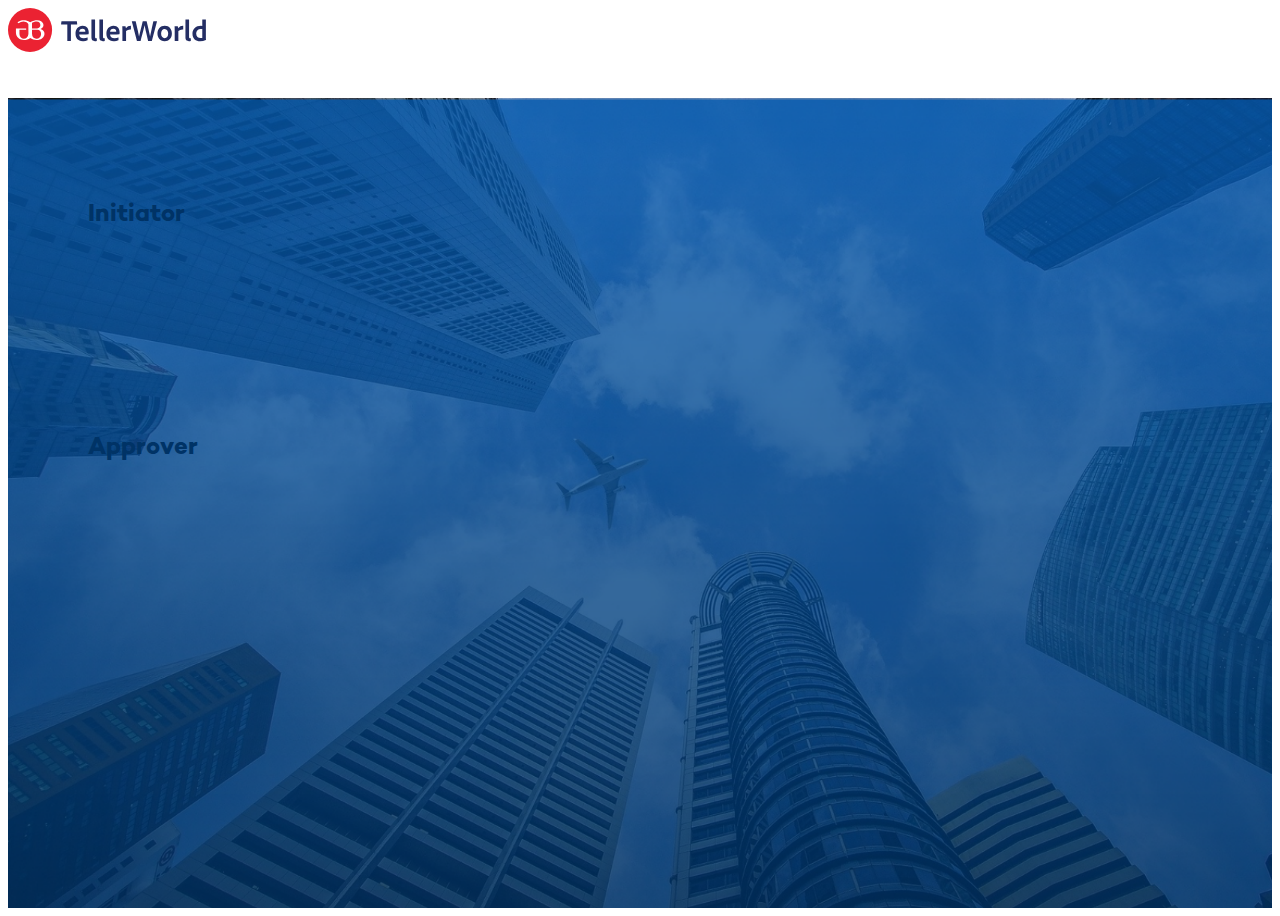
<file: index.html>
<!DOCTYPE html>
<html lang="en">
<head>
    <meta charset="UTF-8">
    <meta http-equiv="X-UA-Compatible" content="IE=edge">
    <meta name="viewport" content="width=device-width, initial-scale=1.0">
    <link rel="stylesheet" href="https://cdn.jsdelivr.net/npm/bootstrap@4.5.3/dist/css/bootstrap.min.css" integrity="sha384-TX8t27EcRE3e/ihU7zmQxVncDAy5uIKz4rEkgIXeMed4M0jlfIDPvg6uqKI2xXr2" crossorigin="anonymous">
    <link rel="stylesheet" href="assets/css/fonts.css" />
    <link rel="stylesheet" href="assets/css/styles.css" />
    <title>Teller World</title>
</head>
<body>
    <div class="container-fluid p-0">
        <header class="p-3">
            <div class="container">
                <img src="assets/img/brand/Logo.svg" class="img-fluid" />
            </div>
        </header>
        <div class="body-wrapper">
            <div class="d-flex justify-content-center flex-wrap h-100 ">
                <div class="p-3 align-self-center">
                    <div class="card text-center user_card">
                        <h2>Initiator</h2>
                    </div>
                </div>
                <div class="p-3 align-self-center">
                    <div class="card text-center user_card">
                        <h2>Approver</h2>
                    </div>
                </div>
            </div>
        </div>
    </div>
</body>
</html>
</file>
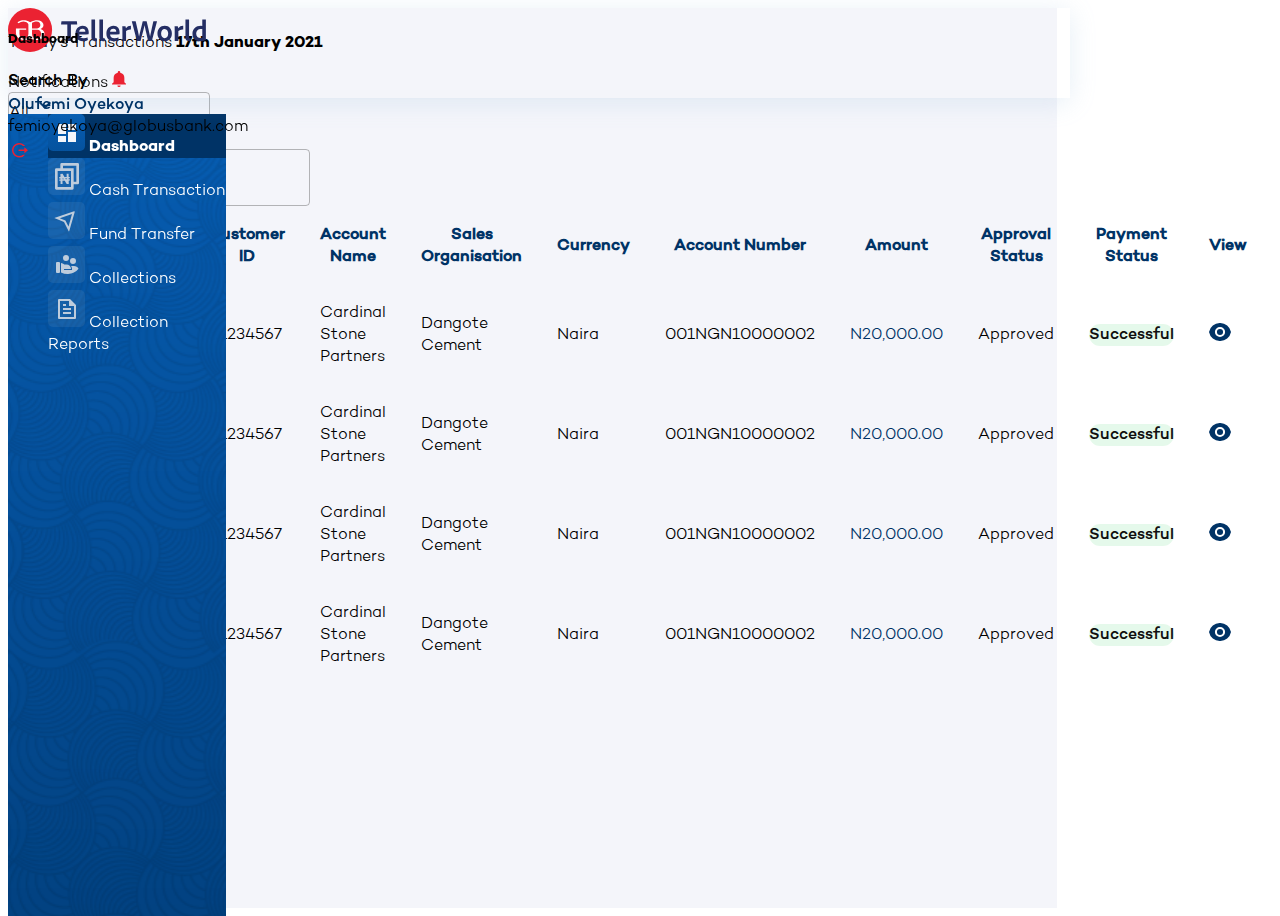
<file: collections-approver.html>
<!DOCTYPE html>
<html lang="en">
<head>
    <meta charset="UTF-8">
    <meta http-equiv="X-UA-Compatible" content="IE=edge">
    <meta name="viewport" content="width=device-width, initial-scale=1.0">
    <link rel="stylesheet" href="https://cdn.jsdelivr.net/npm/bootstrap@4.5.3/dist/css/bootstrap.min.css" integrity="sha384-TX8t27EcRE3e/ihU7zmQxVncDAy5uIKz4rEkgIXeMed4M0jlfIDPvg6uqKI2xXr2" crossorigin="anonymous">
    <link rel="stylesheet" href="assets/css/fonts.css" />
    <link rel="stylesheet" href="assets/css/styles.css" />
    <title>Teller World</title>
</head>
<body>
    <div class="container-fluid p-0">
        <div class="d-flex">
            <div class="" style="width:17%;">
                <div style="position: fixed;width:17%;">
                    <div class="logo p-3" style="height: 10vh;">
                        <img class="img-fluid" src="assets/img/brand/Logo.svg" /> 
                    </div>
                    <div class="list pt-5 sidebar-wrapper">
                        <ul class="sidebar p-0">
                           <li class="p-3 bar-item active">
                               <a href="#" class="d-flex ml-4 ">
                                  <img src="assets/img/icons/home-active.svg" /> 
                                  <span class="align-self-center pl-3">Dashboard</span> 
                                </a> 
                            </li> 
                           <li class="p-3 bar-item">
                              <a href="cash-transaction.html" class="d-flex ml-4">
                                <img src="assets/img/icons/cash-inactive.svg" /> 
                                <span class="align-self-center pl-3">Cash Transaction</span>  
                              </a> 
                            </li> 
                           <li class="p-3 bar-item">
                               <a href="funds-transfer.html" class="d-flex ml-4">
                                    <img src="assets/img/icons/funds-inactive.svg" /> 
                                    <span class="align-self-center pl-3">Fund Transfer</span>
                                </a> 
                            </li> 
                           <li class="p-3 bar-item">
                               <a href="collections.html" class="d-flex ml-4 ">
                                    <img src="assets/img/icons/collection-inactive.svg" /> 
                                    <span class="align-self-center pl-3">Collections</span>
                               </a> 
                            </li> 
                           <li class="p-3 bar-item"> 
                              <a href="collection-report.html" class="d-flex ml-4">
                                 <img src="assets/img/icons/report-inactive.svg" /> 
                                 <span class="align-self-center pl-3">Collection Reports</span> 
                              </a> 
                            </li> 
                        </ul>
                    </div>
                </div>                
            </div>
            <div class="p-0" style="width:83%;">
                <nav class="p-3 pl-4 bg-white user-panel">
                    <div class="d-flex justify-content-between">
                        <div class="pt-4">
                            <h5>Dashboard</h5>
                        </div>
                        <div class="d-flex">
                            <div class="p-3">Notifications
                                <img src="assets/img/icons/Notification icon.svg">
                            </div>
                            <div class="d-flex">
                                <div class="">
                                    <div class="text-right">
                                        <span class="text-def text-link">
                                            Olufemi Oyekoya
                                        </span> 
                                    </div>
                                    <div>femioyekoya@globusbank.com</div>
                                </div>
                                <img alt="logout" src="assets/img/icons/Logout Icon.svg"> 
                            </div>
                        </div>
                    </div>  
                </nav>
                <div class="container-fluid pt-4 body-wrap">
                    <div class="mt-5 p-5" style="padding-top: 0.5rem !important;">
                        <div class="row pt-3">                              
                            <div class="col-md-12 mt-5 p-0">
                                <p>Today’s Transactions <strong>17th January 2021</strong> </p>
                                <div class="card pt-4">
                                    <div class="d-flex justify-content-between pr-3 pl-3 pb-3">                                            
                                        <div class="d-flex flex-column p-3">
                                            <label>Search By</label>        
                                            <div class="d-flex">                                     
                                                <div class="d-flex p-2 mr-3 form-border justify-content-between" style="width:200px;">                                                               
                                                    <span class="pl-3">All</span>
                                                    <img src="assets/img/icons/arrow-down.svg"/>
                                                </div> 
                                                <div class="d-flex p-2 mr-3 form-border" style="width:300px;">
                                                    <img src="assets/img/icons/search-ico.svg" class="pr-2"/>
                                                    <input type="text" class="cust-field" placeholder="Search for transactions">
                                                </div>
                                            </div>                                       
                                        </div>      
                                    </div>
                                    <div class="table-responsive">
                                        <table class="table">
                                            <thead class="thead-light">
                                            <tr>
                                                <th scope="col">S/N</th>
                                                <th scope="col">Trans Type</th>
                                                <th scope="col">Customer ID</th>
                                                <th scope="col">Account Name</th>
                                                <th scope="col">Sales Organisation</th>
                                                <th scope="col">Currency</th>
                                                <th scope="col">Account Number</th>
                                                <th scope="col">Amount</th>
                                                <th scope="col">Approval Status</th>
                                                <th scope="col">Payment Status</th>
                                                <th scope="col">View</th>
                                            </tr>
                                            </thead>
                                            <tbody>
                                            <tr>
                                                <td scope="row">1</td>
                                                <td>Dangote</td>
                                                <td>01234567</td>
                                                <td>Cardinal Stone Partners</td>
                                                <td>Dangote Cement</td>
                                                <td>Naira</td>
                                                <td>001NGN10000002</td>
                                                <td class="text-def">N20,000.00</td>
                                                <td><span class="text-success">Approved</span></td>
                                                <td><a class="btn suc-pill" href="#">Successful</a></td>  
                                                <td><img src="assets/img/icons/eye.svg" /> </td>                                                          
                                            </tr>
                                            <tr>
                                                <td scope="row">1</td>
                                                <td>Dangote</td>
                                                <td>01234567</td>
                                                <td>Cardinal Stone Partners</td>
                                                <td>Dangote Cement</td>
                                                <td>Naira</td>
                                                <td>001NGN10000002</td>
                                                <td class="text-def">N20,000.00</td>
                                                <td><span class="text-success">Approved</span></td>
                                                <td><a class="btn suc-pill" href="#">Successful</a></td>  
                                                <td><img src="assets/img/icons/eye.svg" /> </td>                                                          
                                            </tr>
                                            <tr>
                                                <td scope="row">1</td>
                                                <td>Dangote</td>
                                                <td>01234567</td>
                                                <td>Cardinal Stone Partners</td>
                                                <td>Dangote Cement</td>
                                                <td>Naira</td>
                                                <td>001NGN10000002</td>
                                                <td class="text-def">N20,000.00</td>
                                                <td><span class="text-success">Approved</span></td>
                                                <td><a class="btn suc-pill" href="#">Successful</a></td>  
                                                <td><img src="assets/img/icons/eye.svg" /> </td>                                                          
                                            </tr>
                                            <tr>
                                                <td scope="row">1</td>
                                                <td>Dangote</td>
                                                <td>01234567</td>
                                                <td>Cardinal Stone Partners</td>
                                                <td>Dangote Cement</td>
                                                <td>Naira</td>
                                                <td>001NGN10000002</td>
                                                <td class="text-def">N20,000.00</td>
                                                <td><span class="text-success">Approved</span></td>
                                                <td><a class="btn suc-pill" href="#">Successful</a></td>  
                                                <td><img src="assets/img/icons/eye.svg" /> </td>                                                          
                                            </tr>
                                            </tbody>
                                        </table>
                                    </div>
                                </div>
                                <div class="d-flex justify-content-between p-4">
                                    <div>
                                        <p>Showing 1-7 of 50</p>
                                    </div>
                                    <div>
                                        <nav >
                                            <ul class="pagin d-flex justify-content-between">
                                                <li>
                                                    <a> <img src="assets/img/icons/prev.svg" /> </a>
                                                </li>
                                                <li>
                                                    <a class="p-2">1</a>
                                                </li>
                                                <li>
                                                    <a class="p-2 text-muted">2</a>
                                                </li>
                                                <li>
                                                    <a class="p-2 text-muted">3</a>
                                                </li>
                                                <li>
                                                    <a class="p-2 text-muted">4</a>
                                                </li>
                                                <li>
                                                    <a> <img src="assets/img/icons/next.svg" /> </a>
                                                </li> 
                                            </ul>                                    
                                        </nav>  
                                    </div>
                                 </div>                                            
                            </div>
                        </div>
                    </div>
                  </div>
                
            </div>
        </div>
    </div>

    <script src="https://code.jquery.com/jquery-3.5.1.slim.min.js" integrity="sha384-DfXdz2htPH0lsSSs5nCTpuj/zy4C+OGpamoFVy38MVBnE+IbbVYUew+OrCXaRkfj" crossorigin="anonymous"></script>
    <script src="https://cdn.jsdelivr.net/npm/bootstrap@4.5.3/dist/js/bootstrap.bundle.min.js" integrity="sha384-ho+j7jyWK8fNQe+A12Hb8AhRq26LrZ/JpcUGGOn+Y7RsweNrtN/tE3MoK7ZeZDyx" crossorigin="anonymous"></script>
</body>
</html>
</file>
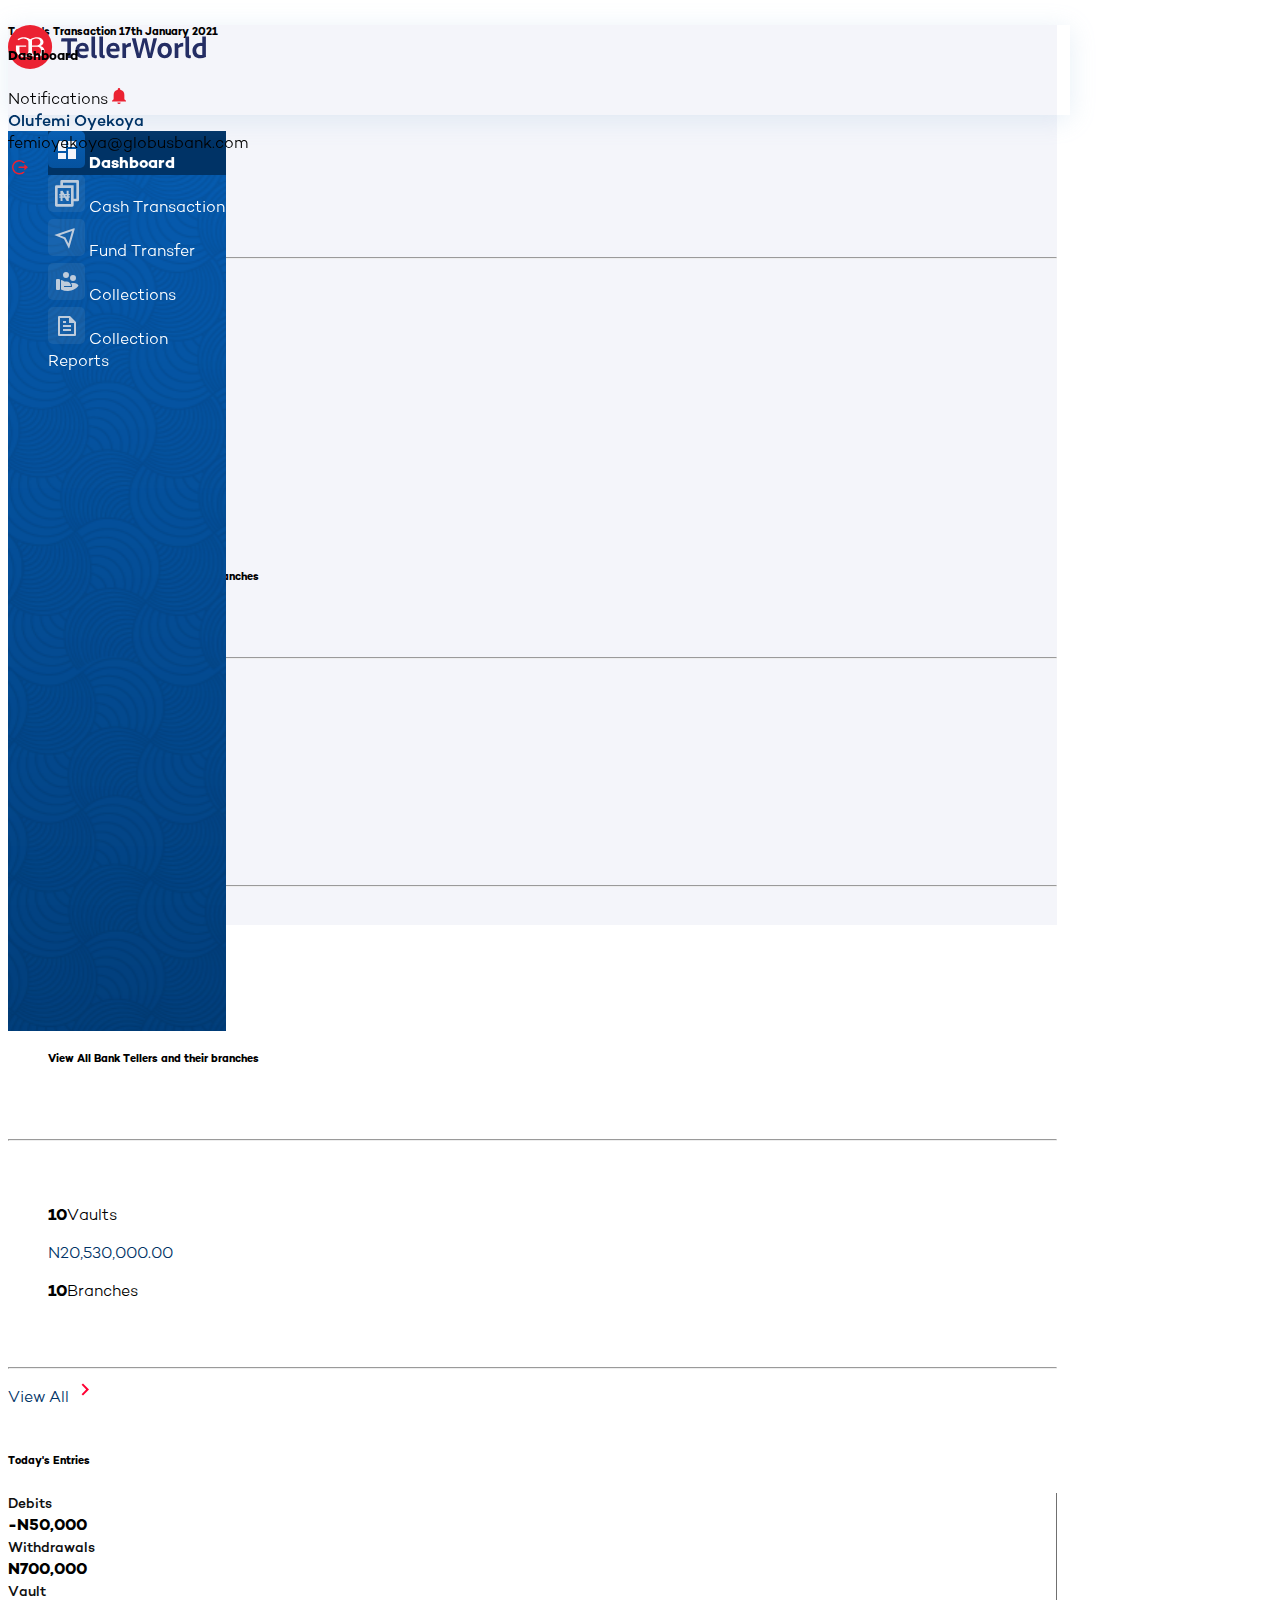
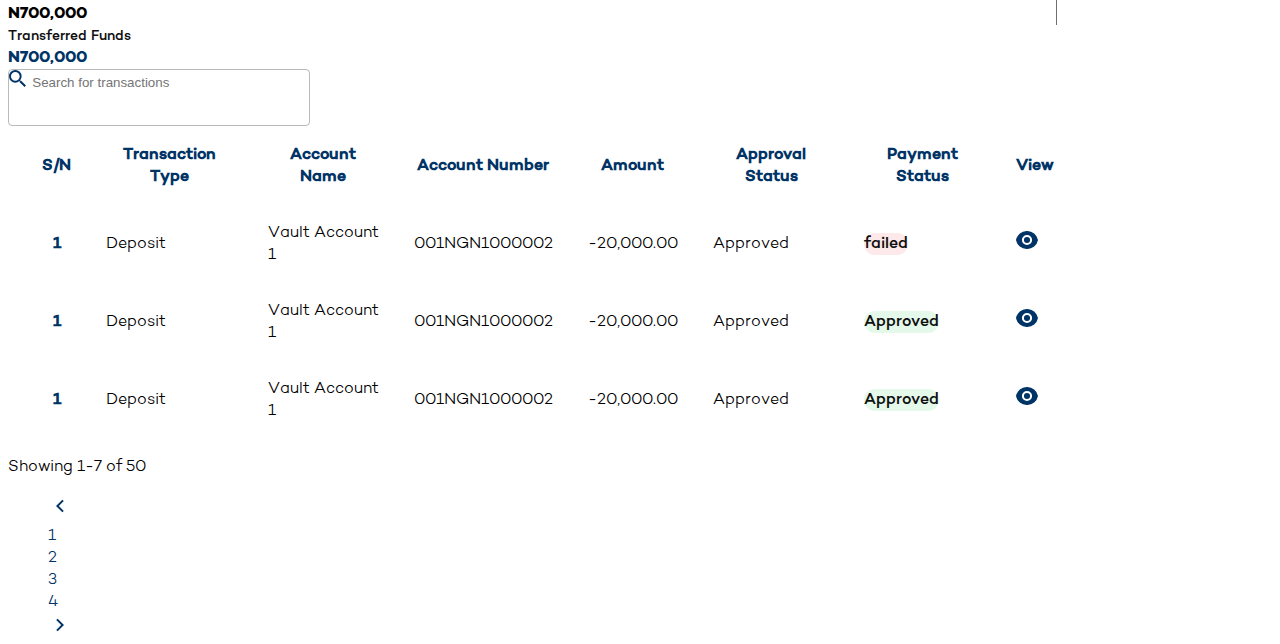
<file: dashboard-approver.html>
<!DOCTYPE html>
<html lang="en">
<head>
    <meta charset="UTF-8">
    <meta http-equiv="X-UA-Compatible" content="IE=edge">
    <meta name="viewport" content="width=device-width, initial-scale=1.0">
    <link rel="stylesheet" href="https://cdn.jsdelivr.net/npm/bootstrap@4.5.3/dist/css/bootstrap.min.css" integrity="sha384-TX8t27EcRE3e/ihU7zmQxVncDAy5uIKz4rEkgIXeMed4M0jlfIDPvg6uqKI2xXr2" crossorigin="anonymous">
    <link rel="stylesheet" href="assets/css/fonts.css" />
    <link rel="stylesheet" href="assets/css/styles.css" />
    <title>Teller World</title>
</head>
<body>
    <div class="container-fluid p-0">
        <div class="d-flex">
            <div class="" style="width:17%;">
                <div style="position: fixed;width:17%;">
                    <div class="logo p-3" style="height: 10vh;">
                        <img class="img-fluid" src="assets/img/brand/Logo.svg" /> 
                    </div>
                    <div class="list pt-5 sidebar-wrapper">
                        <ul class="sidebar p-0">
                           <li class="p-3 bar-item active">
                               <a href="#" class="d-flex ml-4 ">
                                  <img src="assets/img/icons/home-active.svg" /> 
                                  <span class="align-self-center pl-3">Dashboard</span> 
                                </a> 
                            </li> 
                           <li class="p-3 bar-item">
                              <a href="cash-transaction.html" class="d-flex ml-4">
                                <img src="assets/img/icons/cash-inactive.svg" /> 
                                <span class="align-self-center pl-3">Cash Transaction</span>  
                              </a> 
                            </li> 
                           <li class="p-3 bar-item">
                               <a href="funds-transfer.html" class="d-flex ml-4">
                                    <img src="assets/img/icons/funds-inactive.svg" /> 
                                    <span class="align-self-center pl-3">Fund Transfer</span>
                                </a> 
                            </li> 
                           <li class="p-3 bar-item">
                               <a href="collections.html" class="d-flex ml-4 ">
                                    <img src="assets/img/icons/collection-inactive.svg" /> 
                                    <span class="align-self-center pl-3">Collections</span>
                               </a> 
                            </li> 
                           <li class="p-3 bar-item"> 
                              <a href="collection-report.html" class="d-flex ml-4">
                                 <img src="assets/img/icons/report-inactive.svg" /> 
                                 <span class="align-self-center pl-3">Collection Reports</span> 
                              </a> 
                            </li> 
                        </ul>
                    </div>
                </div>                
            </div>
            <div class="p-0" style="width:83%;">
                <nav class="p-3 pl-4 bg-white user-panel">
                    <div class="d-flex justify-content-between">
                        <div class="pt-4">
                            <h5>Dashboard</h5>
                        </div>
                        <div class="d-flex">
                            <div class="p-3">Notifications
                                <img src="assets/img/icons/Notification icon.svg">
                            </div>
                            <div class="d-flex">
                                <div class="">
                                    <div class="text-right">
                                        <span class="text-def text-link">
                                            Olufemi Oyekoya
                                        </span> 
                                    </div>
                                    <div>femioyekoya@globusbank.com</div>
                                </div>
                                <img alt="logout" src="assets/img/icons/Logout Icon.svg"> 
                            </div>
                        </div>
                    </div>  
                </nav>
                <div class="container-fluid pt-4 body-wrap">
                    <div class="mt-5 p-5">
                        <h6>Today's Transaction 17th January 2021</h6>
                        <div class="row pt-3">                         
                            <div class="col-md-4 mb-3 p-3">
                                <div class="card">
                                    <div class="p-6 pb-3">
                                        <h6 class="text-muted">Welcome Back</h6>
                                        <h5 class="text-def">Ayodeji Oyekoya</h5>
                                    </div>                                    
                                    <hr>
                                    <div class="p-6 pb-3 pt-3">
                                        <div class="pb-3">
                                            <img src="assets/img/icons/Naira.svg" width="22px"/>
                                            <span class="text-bold text-danger">0.00</span>
                                        </div>
                                        <div class="pb-3">
                                            <img src="assets/img/icons/Dollars.svg" width="22px"/>
                                            <span class="text-bold">0.00</span>
                                        </div>
                                        <div class="pb-3">
                                            <img src="assets/img/icons/Pounds.svg" width="22px"/>
                                            <span class="text-bold">0.00</span>
                                        </div>
                                        <div class="">
                                            <img src="assets/img/icons/euros.svg" width="22px"/>
                                            <span class="text-bold">0.00</span>
                                        </div>
                                    </div>
                                </div>
                            </div>
                            <div class="col-md-4 mb-3 p-3">
                                <div class="card">
                                    <div class="p-6 pb-3">
                                        <h5 class="text-def">Tellers</h5>
                                        <h6 class="text-muted">View All Bank Tellers and their branches</h6>
                                    </div>                                    
                                    <hr>
                                    <div class="p-6 pb-2 pt-3">
                                        <div class="d-flex justify-content-between">
                                            <div>
                                              <p><strong>500</strong>Tellers</p>  
                                            </div>
                                            <div>
                                                <p class="text-def">N20,530,000.00</p>
                                            </div>
                                        </div>
                                        <div>
                                           <p><strong>10</strong>Branches</p>
                                        </div>
                                    </div>
                                    <hr />
                                    <div class="text-center p-7">
                                        <a class="" href="#">
                                            View All
                                            <img src="assets/img/icons/arrow-right.svg" />
                                        </a>
                                    </div>
                                </div>
                            </div>
                            <div class="col-md-4 mb-3 p-3">
                                <div class="card">
                                    <div class="p-6 pb-3">
                                        <h5 class="text-def">Vaults</h5>
                                        <h6 class="text-muted">View All Bank Tellers and their branches</h6>
                                    </div>                                    
                                    <hr>
                                    <div class="p-6 pb-2 pt-3">
                                        <div class="d-flex justify-content-between">
                                            <div>
                                              <p><strong>10</strong>Vaults</p>  
                                            </div>
                                            <div>
                                                <p class="text-def">N20,530,000.00</p>
                                            </div>
                                        </div>
                                        <div>
                                           <p><strong>10</strong>Branches</p>
                                        </div>
                                    </div>
                                    <hr />
                                    <div class="text-center p-7">
                                        <a class="" href="#">
                                            View All
                                            <img src="assets/img/icons/arrow-right.svg" />
                                        </a>
                                    </div>
                                </div>
                            </div>
                            
                            <div class="col-md-12 mt-5">
                                <h6>Today's Entries</h6>
                                <div class="card pt-4">
                                    <div class="d-flex justify-content-between p-4">
                                        <div class="d-flex ">
                                            <div class="p-2 pr-4 pl-4 bd-rt">
                                                <span class="card_sub">Debits</span><br />
                                                <strong class="text-danger">-N50,000</strong>
                                            </div>
                                            <div class="p-2 pr-4 pl-4 bd-rt">
                                                <span class="card_sub">Withdrawals</span><br />
                                                <strong class="text-success">N700,000</strong>
                                            </div>
                                            <div class="p-2 pl-4 pr-4 bd-rt">
                                                <span class="card_sub">Vault</span> <br />
                                                <strong class="text-muted">N700,000</strong>
                                            </div>
                                            <div class="p-2 pl-4">
                                                <span class="card_sub">Transferred Funds</span><br />
                                                <strong class="text-def">N700,000</strong>
                                            </div>
                                        </div>
                                        <div class="p-2">
                                            <div class="d-flex p-2 mr-3 form-border" style="width:300px;">
                                                <img src="assets/img/icons/search-ico.svg" class="pr-2"/>
                                                <input type="text" class="cust-field" placeholder="Search for transactions">
                                            </div>
                                        </div>
                                    </div>
                                    <div class="table-responsive">
                                        <table class="table">
                                            <thead class="thead-light">
                                              <tr>
                                                <th scope="col">S/N</th>
                                                <th scope="col">Transaction Type</th>
                                                <th scope="col">Account Name</th>
                                                <th scope="col">Account Number</th>
                                                <th scope="col">Amount</th>
                                                <th scope="col">Approval Status</th>
                                                <th scope="col">Payment Status</th>
                                                <th scope="col">View</th>
                                              </tr>
                                            </thead>
                                            <tbody>
                                              <tr>
                                                <th scope="row">1</th>
                                                <td>Deposit</td>
                                                <td>Vault Account 1</td>
                                                <td>001NGN1000002</td>
                                                <td><span class="text-danger">-20,000.00</span></td>
                                                <td><span class="text-danger">Approved</span></td>
                                                <td><a class="btn failed-pill" href="#">failed</a></td>
                                                <td><img src="assets/img/icons/eye.svg" alt="eye"/></td>
                                              </tr>
                                              <tr>
                                                <th scope="row">1</th>
                                                <td>Deposit</td>
                                                <td>Vault Account 1</td>
                                                <td>001NGN1000002</td>
                                                <td><span class="text-success">-20,000.00</span></td>
                                                <td><span class="text-success">Approved</span></td>
                                                <td><a class="btn suc-pill" href="#">Approved</a></td>
                                                <td><img src="assets/img/icons/eye.svg" alt="eye"/></td>
                                              </tr>
                                              <tr>
                                                <th scope="row">1</th>
                                                <td>Deposit</td>
                                                <td>Vault Account 1</td>
                                                <td>001NGN1000002</td>
                                                <td><span class="text-primary">-20,000.00</span></td>
                                                <td><span class="text-success">Approved</span></td>
                                                <td><a class="btn suc-pill" href="#">Approved</a></td>
                                                <td><img src="assets/img/icons/eye.svg" alt="eye"/></td>
                                              </tr>
                                            </tbody>
                                          </table>
                                    </div>
                                </div> 
                                  
                            </div>
                        </div>
                         <div class="d-flex justify-content-between p-4">
                            <div>
                                <p>Showing 1-7 of 50</p>
                            </div>
                            <div>
                                <nav >
                                    <ul class="pagin d-flex justify-content-between">
                                        <li>
                                            <a> <img src="assets/img/icons/prev.svg" /> </a>
                                        </li>
                                        <li>
                                            <a class="p-2">1</a>
                                        </li>
                                        <li>
                                            <a class="p-2 text-muted">2</a>
                                        </li>
                                        <li>
                                            <a class="p-2 text-muted">3</a>
                                        </li>
                                        <li>
                                            <a class="p-2 text-muted">4</a>
                                        </li>
                                        <li>
                                            <a> <img src="assets/img/icons/next.svg" /> </a>
                                        </li> 
                                    </ul>                                    
                                </nav>  
                            </div>
                         </div>
                    </div>
                  </div>
                
            </div>
        </div>
    </div>

    <script src="https://code.jquery.com/jquery-3.5.1.slim.min.js" integrity="sha384-DfXdz2htPH0lsSSs5nCTpuj/zy4C+OGpamoFVy38MVBnE+IbbVYUew+OrCXaRkfj" crossorigin="anonymous"></script>
    <script src="https://cdn.jsdelivr.net/npm/bootstrap@4.5.3/dist/js/bootstrap.bundle.min.js" integrity="sha384-ho+j7jyWK8fNQe+A12Hb8AhRq26LrZ/JpcUGGOn+Y7RsweNrtN/tE3MoK7ZeZDyx" crossorigin="anonymous"></script>
</body>
</html>
</file>
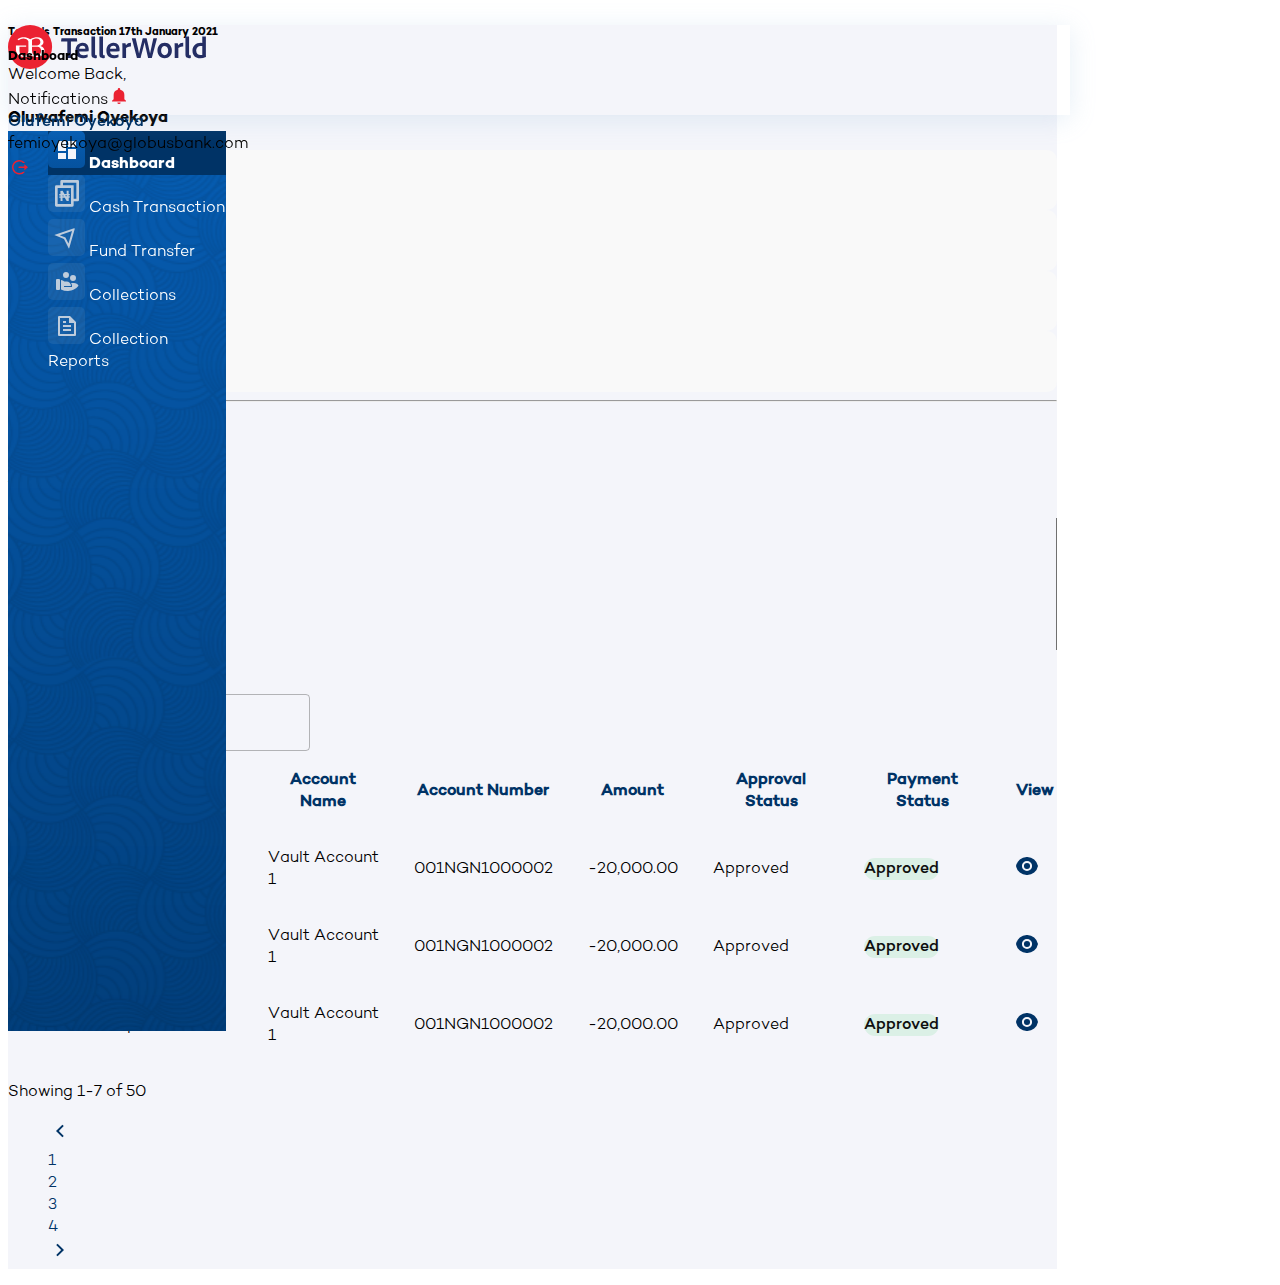
<file: dashboard.html>
<!DOCTYPE html>
<html lang="en">
<head>
    <meta charset="UTF-8">
    <meta http-equiv="X-UA-Compatible" content="IE=edge">
    <meta name="viewport" content="width=device-width, initial-scale=1.0">
    <link rel="stylesheet" href="https://cdn.jsdelivr.net/npm/bootstrap@4.5.3/dist/css/bootstrap.min.css" integrity="sha384-TX8t27EcRE3e/ihU7zmQxVncDAy5uIKz4rEkgIXeMed4M0jlfIDPvg6uqKI2xXr2" crossorigin="anonymous">
    <link rel="stylesheet" href="assets/css/fonts.css" />
    <link rel="stylesheet" href="assets/css/styles.css" />
    <title>Teller World</title>
</head>
<body>
    <div class="container-fluid p-0">
        <div class="d-flex">
            <div class="" style="width:17%;">
                <div style="position: fixed;width:17%;">
                    <div class="logo p-3" style="height: 10vh;">
                        <img class="img-fluid" src="assets/img/brand/Logo.svg" /> 
                    </div>
                    <div class="list pt-5 sidebar-wrapper">
                        <ul class="sidebar p-0">
                           <li class="p-3 bar-item active">
                               <a href="#" class="d-flex ml-4 ">
                                  <img src="assets/img/icons/home-active.svg" /> 
                                  <span class="align-self-center pl-3">Dashboard</span> 
                                </a> 
                            </li> 
                           <li class="p-3 bar-item">
                              <a href="cash-transaction.html" class="d-flex ml-4">
                                <img src="assets/img/icons/cash-inactive.svg" /> 
                                <span class="align-self-center pl-3">Cash Transaction</span>  
                              </a> 
                            </li> 
                           <li class="p-3 bar-item">
                               <a href="funds-transfer.html" class="d-flex ml-4">
                                    <img src="assets/img/icons/funds-inactive.svg" /> 
                                    <span class="align-self-center pl-3">Fund Transfer</span>
                                </a> 
                            </li> 
                           <li class="p-3 bar-item">
                               <a href="collections.html" class="d-flex ml-4 ">
                                    <img src="assets/img/icons/collection-inactive.svg" /> 
                                    <span class="align-self-center pl-3">Collections</span>
                               </a> 
                            </li> 
                           <li class="p-3 bar-item"> 
                              <a href="collection-report.html" class="d-flex ml-4">
                                 <img src="assets/img/icons/report-inactive.svg" /> 
                                 <span class="align-self-center pl-3">Collection Reports</span> 
                              </a> 
                            </li> 
                        </ul>
                    </div>
                </div>                
            </div>
            <div class="p-0" style="width:83%;">
                <nav class="p-3 pl-4 bg-white" style="position:fixed; width:83%; box-shadow: 0px 4px 25px #82ADD833; height: 10vh;">
                    <div class="d-flex justify-content-between">
                        <div class="pt-4">
                            <h5>Dashboard</h5>
                        </div>
                        <div class="d-flex">
                            <div class="p-3">Notifications
                                <img src="assets/img/icons/Notification icon.svg">
                            </div>
                            <div class="d-flex">
                                <div class="">
                                    <div class="text-right">
                                        <span class="text-def text-link">
                                            Olufemi Oyekoya
                                        </span> 
                                    </div>
                                    <div>femioyekoya@globusbank.com</div>
                                </div>
                                <img alt="logout" src="assets/img/icons/Logout Icon.svg"> 
                            </div>
                        </div>
                    </div>  
                </nav>
                <div class="container-fluid pt-4" style="background-color: #F4F5FA;">
                    <div class="mt-5 p-5">
                        <div class="row pt-3">
                            <h6>Today's Transaction 17th January 2021</h6>
                            <div class="col-md-12 p-0 pt-3">
                                <div class="card pt-4 pb-4">
                                    <div class="d-flex justify-content-around flex-wrap">
                                        <div class="p-2">
                                            <span class="text-muted">Welcome Back,</span>
                                            <h4>Oluwafemi Oyekoya</h4>
                                        </div>
                                        <div class="d-flex p-3 money-card">
                                            <img src="assets/img/icons/Naira.svg" />
                                            &nbsp;
                                            <span class="align-self-center debt">-81,0000.00</span>
                                        </div>
                                        <div class="d-flex p-3 money-card">
                                            <img src="assets/img/icons/Dollars.svg" />
                                            &nbsp;
                                            <span class="align-self-center">0.00</span>
                                        </div>
                                        <div class="d-flex p-3 money-card">
                                            <img src="assets/img/icons/Pounds.svg" />
                                            &nbsp;
                                            <span class="align-self-center">0.00</span>
                                        </div>
                                        <div class="d-flex p-3 money-card">
                                            <img src="assets/img/icons/euros.svg" />
                                            &nbsp;
                                            <span class="align-self-center">0.00</span>
                                        </div>
                                    </div>  
                                    <hr />  
                                    <div class="d-flex pl-5">
                                        <div class="p-2">
                                            <a class="btn pills">Cash Transfer</a> 
                                        </div>
                                        <div class="p-2">
                                           <a class="btn pills"> Fund Transfer</a>
                                        </div>
                                    </div> 
                                </div>
                            </div>
                            
                            <div class="col-md-12 mt-5">
                                <h6>Your Entries For The Day</h6>
                                <div class="card pt-4">
                                    <div class="d-flex justify-content-between p-4">
                                        <div class="d-flex ">
                                            <div class="p-2 pr-4 pl-4 bd-rt">
                                                <span class="card_sub">Debits</span><br />
                                                <strong class="text-danger">-N50,000</strong>
                                            </div>
                                            <div class="p-2 pr-4 pl-4 bd-rt">
                                                <span class="card_sub">Withdrawals</span><br />
                                                <strong class="text-success">N700,000</strong>
                                            </div>
                                            <div class="p-2 pl-4 pr-4 bd-rt">
                                                <span class="card_sub">Vault</span> <br />
                                                <strong class="text-muted">N700,000</strong>
                                            </div>
                                            <div class="p-2 pl-4">
                                                <span class="card_sub">Transferred Funds</span><br />
                                                <strong class="text-def">N700,000</strong>
                                            </div>
                                        </div>
                                        <div class="p-2">
                                            <div class="d-flex p-2 mr-3 form-border" style="width:300px;">
                                                <img src="assets/img/icons/search-ico.svg" class="pr-2"/>
                                                <input type="text" class="cust-field" placeholder="Search for transactions">
                                            </div>
                                        </div>
                                    </div>
                                    <div class="table-responsive">
                                        <table class="table">
                                            <thead class="thead-light">
                                              <tr>
                                                <th scope="col">S/N</th>
                                                <th scope="col">Transaction Type</th>
                                                <th scope="col">Account Name</th>
                                                <th scope="col">Account Number</th>
                                                <th scope="col">Amount</th>
                                                <th scope="col">Approval Status</th>
                                                <th scope="col">Payment Status</th>
                                                <th scope="col">View</th>
                                              </tr>
                                            </thead>
                                            <tbody>
                                              <tr>
                                                <th scope="row">1</th>
                                                <td>Deposit</td>
                                                <td>Vault Account 1</td>
                                                <td>001NGN1000002</td>
                                                <td><span>-20,000.00</span></td>
                                                <td><span class="text-success">Approved</span></td>
                                                <td><a class="btn suc-pill" href="#">Approved</a></td>
                                                <td><img src="assets/img/icons/eye.svg" alt="eye"/></td>
                                              </tr>
                                              <tr>
                                                <th scope="row">1</th>
                                                <td>Deposit</td>
                                                <td>Vault Account 1</td>
                                                <td>001NGN1000002</td>
                                                <td><span>-20,000.00</span></td>
                                                <td><span class="text-success">Approved</span></td>
                                                <td><a class="btn suc-pill" href="#">Approved</a></td>
                                                <td><img src="assets/img/icons/eye.svg" alt="eye"/></td>
                                              </tr>
                                              <tr>
                                                <th scope="row">1</th>
                                                <td>Deposit</td>
                                                <td>Vault Account 1</td>
                                                <td>001NGN1000002</td>
                                                <td><span>-20,000.00</span></td>
                                                <td><span class="text-success">Approved</span></td>
                                                <td><a class="btn suc-pill" href="#">Approved</a></td>
                                                <td><img src="assets/img/icons/eye.svg" alt="eye"/></td>
                                              </tr>
                                            </tbody>
                                          </table>
                                    </div>
                                </div> 
                                  
                            </div>
                        </div>
                         <div class="d-flex justify-content-between p-4">
                            <div>
                                <p>Showing 1-7 of 50</p>
                            </div>
                            <div>
                                <nav >
                                    <ul class="pagin d-flex justify-content-between">
                                        <li>
                                            <a> <img src="assets/img/icons/prev.svg" /> </a>
                                        </li>
                                        <li>
                                            <a class="p-2">1</a>
                                        </li>
                                        <li>
                                            <a class="p-2 text-muted">2</a>
                                        </li>
                                        <li>
                                            <a class="p-2 text-muted">3</a>
                                        </li>
                                        <li>
                                            <a class="p-2 text-muted">4</a>
                                        </li>
                                        <li>
                                            <a> <img src="assets/img/icons/next.svg" /> </a>
                                        </li> 
                                    </ul>                                    
                                </nav>  
                            </div>
                         </div>
                    </div>
                  </div>
                
            </div>
        </div>
    </div>

    <script src="https://code.jquery.com/jquery-3.5.1.slim.min.js" integrity="sha384-DfXdz2htPH0lsSSs5nCTpuj/zy4C+OGpamoFVy38MVBnE+IbbVYUew+OrCXaRkfj" crossorigin="anonymous"></script>
    <script src="https://cdn.jsdelivr.net/npm/bootstrap@4.5.3/dist/js/bootstrap.bundle.min.js" integrity="sha384-ho+j7jyWK8fNQe+A12Hb8AhRq26LrZ/JpcUGGOn+Y7RsweNrtN/tE3MoK7ZeZDyx" crossorigin="anonymous"></script>
</body>
</html>
</file>
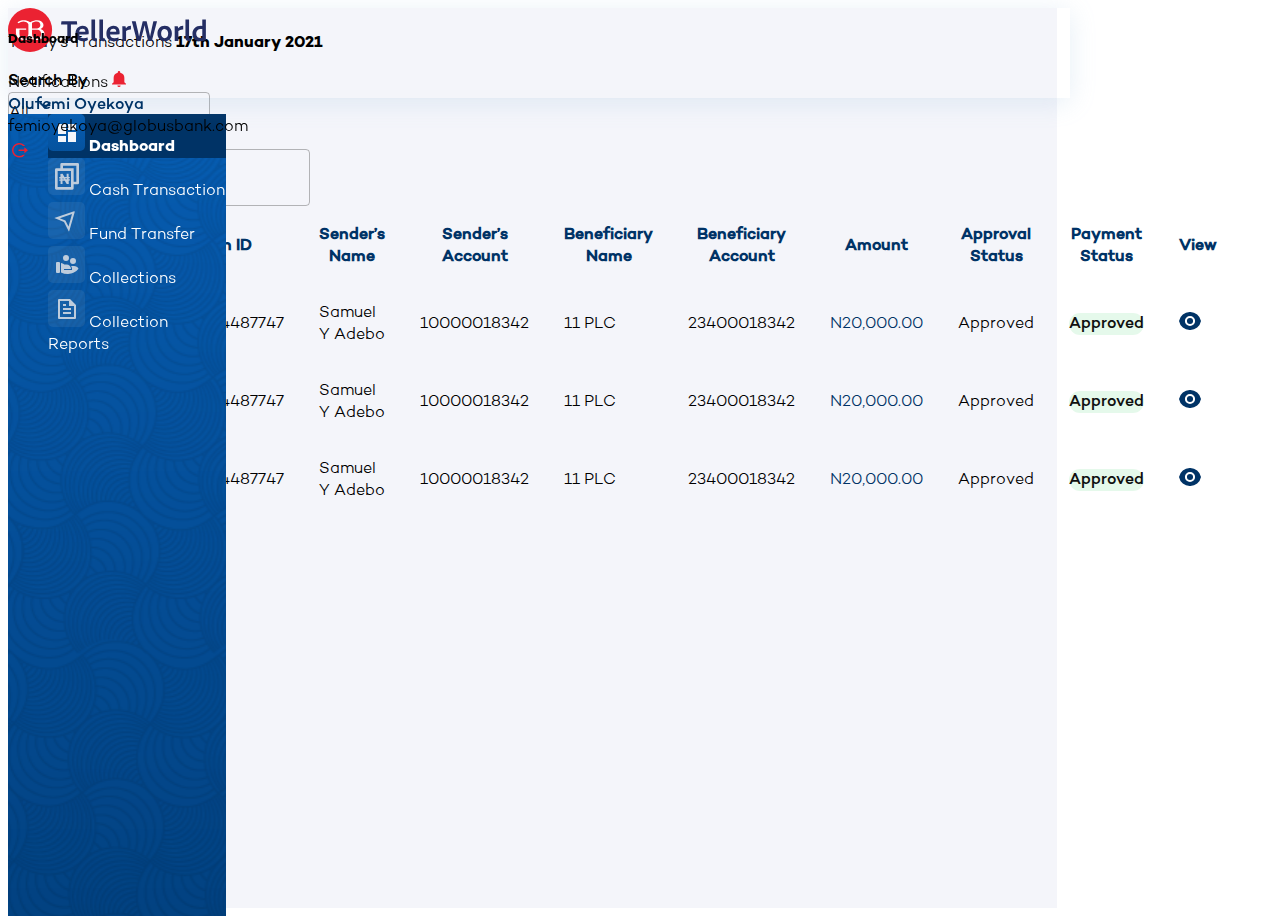
<file: funds-approver.html>
<!DOCTYPE html>
<html lang="en">
<head>
    <meta charset="UTF-8">
    <meta http-equiv="X-UA-Compatible" content="IE=edge">
    <meta name="viewport" content="width=device-width, initial-scale=1.0">
    <link rel="stylesheet" href="https://cdn.jsdelivr.net/npm/bootstrap@4.5.3/dist/css/bootstrap.min.css" integrity="sha384-TX8t27EcRE3e/ihU7zmQxVncDAy5uIKz4rEkgIXeMed4M0jlfIDPvg6uqKI2xXr2" crossorigin="anonymous">
    <link rel="stylesheet" href="assets/css/fonts.css" />
    <link rel="stylesheet" href="assets/css/styles.css" />
    <title>Teller World</title>
</head>
<body>
    <div class="container-fluid p-0">
        <div class="d-flex">
            <div class="" style="width:17%;">
                <div style="position: fixed;width:17%;">
                    <div class="logo p-3" style="height: 10vh;">
                        <img class="img-fluid" src="assets/img/brand/Logo.svg" /> 
                    </div>
                    <div class="list pt-5 sidebar-wrapper">
                        <ul class="sidebar p-0">
                           <li class="p-3 bar-item active">
                               <a href="#" class="d-flex ml-4 ">
                                  <img src="assets/img/icons/home-active.svg" /> 
                                  <span class="align-self-center pl-3">Dashboard</span> 
                                </a> 
                            </li> 
                           <li class="p-3 bar-item">
                              <a href="cash-transaction.html" class="d-flex ml-4">
                                <img src="assets/img/icons/cash-inactive.svg" /> 
                                <span class="align-self-center pl-3">Cash Transaction</span>  
                              </a> 
                            </li> 
                           <li class="p-3 bar-item">
                               <a href="funds-transfer.html" class="d-flex ml-4">
                                    <img src="assets/img/icons/funds-inactive.svg" /> 
                                    <span class="align-self-center pl-3">Fund Transfer</span>
                                </a> 
                            </li> 
                           <li class="p-3 bar-item">
                               <a href="collections.html" class="d-flex ml-4 ">
                                    <img src="assets/img/icons/collection-inactive.svg" /> 
                                    <span class="align-self-center pl-3">Collections</span>
                               </a> 
                            </li> 
                           <li class="p-3 bar-item"> 
                              <a href="collection-report.html" class="d-flex ml-4">
                                 <img src="assets/img/icons/report-inactive.svg" /> 
                                 <span class="align-self-center pl-3">Collection Reports</span> 
                              </a> 
                            </li> 
                        </ul>
                    </div>
                </div>                
            </div>
            <div class="p-0" style="width:83%;">
                <nav class="p-3 pl-4 bg-white user-panel">
                    <div class="d-flex justify-content-between">
                        <div class="pt-4">
                            <h5>Dashboard</h5>
                        </div>
                        <div class="d-flex">
                            <div class="p-3">Notifications
                                <img src="assets/img/icons/Notification icon.svg">
                            </div>
                            <div class="d-flex">
                                <div class="">
                                    <div class="text-right">
                                        <span class="text-def text-link">
                                            Olufemi Oyekoya
                                        </span> 
                                    </div>
                                    <div>femioyekoya@globusbank.com</div>
                                </div>
                                <img alt="logout" src="assets/img/icons/Logout Icon.svg"> 
                            </div>
                        </div>
                    </div>  
                </nav>
                <div class="container-fluid pt-4 body-wrap">
                    <div class="mt-5 p-5" style="padding-top: 0.5rem !important;">
                        <div class="row pt-3">                              
                            <div class="col-md-12 mt-5 p-0">
                                <p>Today’s Transactions <strong>17th January 2021</strong> </p>
                                <div class="card pt-4">
                                    <div class="d-flex justify-content-between pr-3 pl-3 pb-3">                                            
                                        <div class="d-flex flex-column p-3">
                                            <label>Search By</label>        
                                            <div class="d-flex">                                     
                                                <div class="d-flex p-2 mr-3 form-border justify-content-between" style="width:200px;">                                                               
                                                    <span class="pl-3">All</span>
                                                    <img src="assets/img/icons/arrow-down.svg"/>
                                                </div> 
                                                <div class="d-flex p-2 mr-3 form-border" style="width:300px;">
                                                    <img src="assets/img/icons/search-ico.svg" class="pr-2"/>
                                                    <input type="text" class="cust-field" placeholder="Search for transactions">
                                                </div>
                                            </div>                                       
                                        </div>      
                                    </div>
                                    <div class="table-responsive">
                                        <table class="table">
                                            <thead class="thead-light">
                                            <tr>
                                                <th scope="col">S/N</th>
                                                <th scope="col">Transaction ID</th>
                                                <th scope="col">Sender’s Name</th>
                                                <th scope="col">Sender’s Account</th>
                                                <th scope="col">Beneficiary Name</th>
                                                <th scope="col">Beneficiary Account</th>
                                                <th scope="col">Amount</th>
                                                <th scope="col">Approval Status</th>
                                                <th scope="col">Payment Status</th>
                                                <th scope="col">View</th>
                                            </tr>
                                            </thead>
                                            <tbody>
                                            <tr>
                                                <td scope="row">1</td>
                                                <td>0012101150944487747</td>
                                                <td>Samuel Y Adebo</td>
                                                <td>10000018342</td>
                                                <td>11 PLC</td>
                                                <td>23400018342</td>
                                                <td><span class="text-def">N20,000.00 </span> </td>
                                                <td class="text-success">Approved</td>
                                                <td><a class="btn suc-pill" href="#">Approved</a></td>  
                                                <td><img src="assets/img/icons/eye.svg" /> </td>                                                          
                                            </tr>
                                            <tr>
                                                <td scope="row">2</td>
                                                <td>0012101150944487747</td>
                                                <td>Samuel Y Adebo</td>
                                                <td>10000018342</td>
                                                <td>11 PLC</td>
                                                <td>23400018342</td>
                                                <td><span class="text-def">N20,000.00 </span> </td>
                                                <td class="text-success">Approved</td>
                                                <td><a class="btn suc-pill" href="#">Approved</a></td>  
                                                <td><img src="assets/img/icons/eye.svg" /> </td>                                                          
                                            </tr>
                                            <tr>
                                                <td scope="row">3</td>
                                                <td>0012101150944487747</td>
                                                <td>Samuel Y Adebo</td>
                                                <td>10000018342</td>
                                                <td>11 PLC</td>
                                                <td>23400018342</td>
                                                <td><span class="text-def">N20,000.00 </span> </td>
                                                <td class="text-success">Approved</td>
                                                <td><a class="btn suc-pill" href="#">Approved</a></td>  
                                                <td><img src="assets/img/icons/eye.svg" /> </td>                                                          
                                            </tr>
                                            </tbody>
                                        </table>
                                    </div>
                                </div>
                                <div class="d-flex justify-content-between p-4">
                                    <div>
                                        <p>Showing 1-7 of 50</p>
                                    </div>
                                    <div>
                                        <nav >
                                            <ul class="pagin d-flex justify-content-between">
                                                <li>
                                                    <a> <img src="assets/img/icons/prev.svg" /> </a>
                                                </li>
                                                <li>
                                                    <a class="p-2">1</a>
                                                </li>
                                                <li>
                                                    <a class="p-2 text-muted">2</a>
                                                </li>
                                                <li>
                                                    <a class="p-2 text-muted">3</a>
                                                </li>
                                                <li>
                                                    <a class="p-2 text-muted">4</a>
                                                </li>
                                                <li>
                                                    <a> <img src="assets/img/icons/next.svg" /> </a>
                                                </li> 
                                            </ul>                                    
                                        </nav>  
                                    </div>
                                 </div>                                            
                            </div>
                        </div>
                    </div>
                  </div>
                
            </div>
        </div>
    </div>

    <script src="https://code.jquery.com/jquery-3.5.1.slim.min.js" integrity="sha384-DfXdz2htPH0lsSSs5nCTpuj/zy4C+OGpamoFVy38MVBnE+IbbVYUew+OrCXaRkfj" crossorigin="anonymous"></script>
    <script src="https://cdn.jsdelivr.net/npm/bootstrap@4.5.3/dist/js/bootstrap.bundle.min.js" integrity="sha384-ho+j7jyWK8fNQe+A12Hb8AhRq26LrZ/JpcUGGOn+Y7RsweNrtN/tE3MoK7ZeZDyx" crossorigin="anonymous"></script>
</body>
</html>
</file>
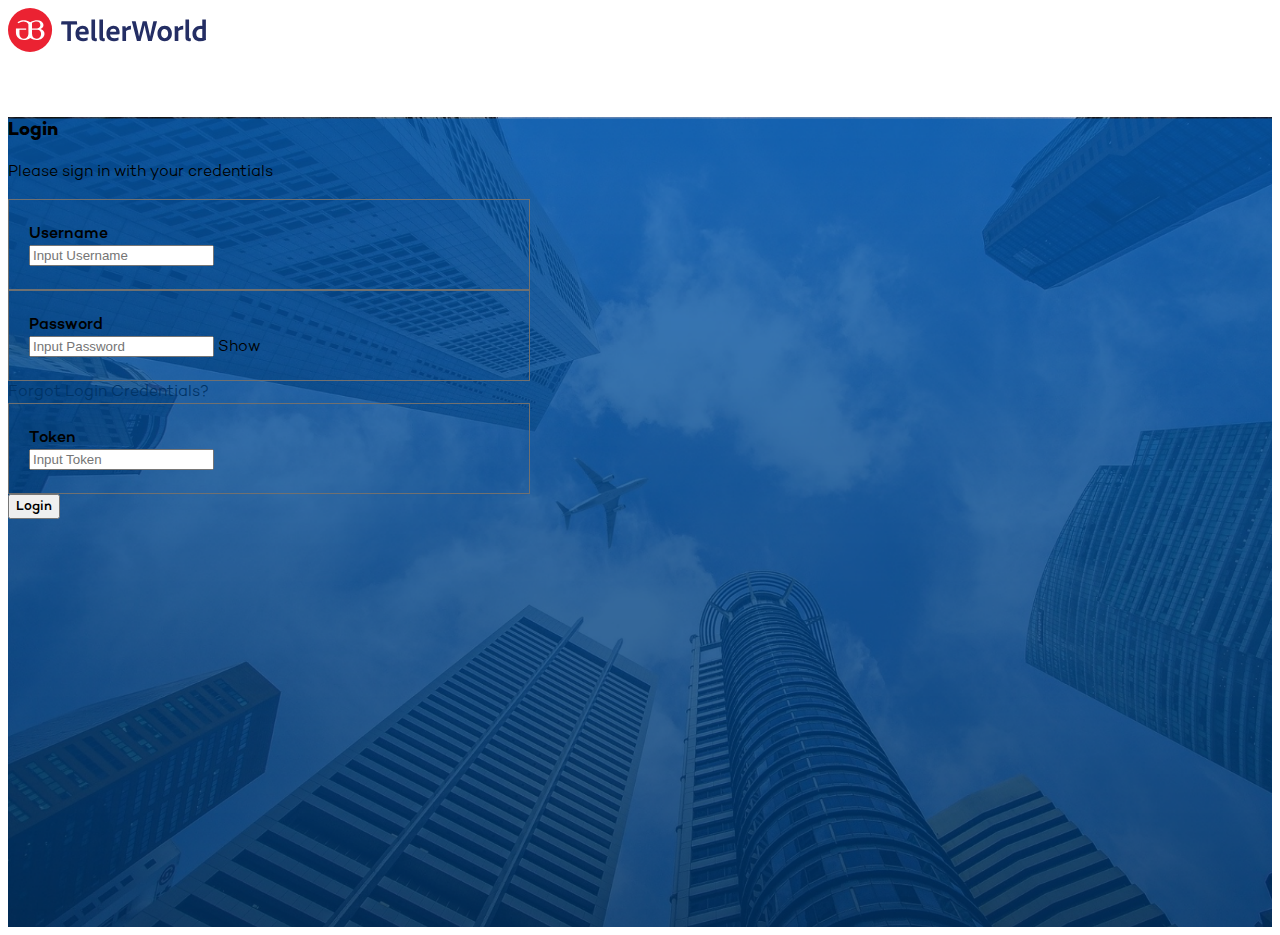
<file: login.html>
<!DOCTYPE html>
<html lang="en">
<head>
    <meta charset="UTF-8">
    <meta http-equiv="X-UA-Compatible" content="IE=edge">
    <meta name="viewport" content="width=device-width, initial-scale=1.0">
    <link rel="stylesheet" href="https://cdn.jsdelivr.net/npm/bootstrap@4.5.3/dist/css/bootstrap.min.css" integrity="sha384-TX8t27EcRE3e/ihU7zmQxVncDAy5uIKz4rEkgIXeMed4M0jlfIDPvg6uqKI2xXr2" crossorigin="anonymous">
    <link rel="stylesheet" href="assets/css/fonts.css" />
    <link rel="stylesheet" href="assets/css/styles.css" />
    <title>Teller World</title>
</head>
<body>
    <div class="container-fluid p-0">
        <header class="p-3">
            <div class="container">
                <img src="assets/img/brand/Logo.svg" class="img-fluid" />
            </div>
        </header>
        <div class="body-wrapper">
            <div class="d-flex justify-content-center h-100 ">
                <div class="card p-5 align-self-center" style="width:30rem;">
                    <div class="">
                        <h3>Login</h3>
                        <p>
                            Please sign in with your credentials
                        </p>
                        <form>
                            <div class="custom-input">
                                <label>Username</label>
                                <div>
                                    <input type="text" class="" placeholder="Input Username"/>
                                </div>                                
                            </div>
                            <div class="custom-input">
                                <label>Password</label>
                                <div class="d-flex justify-content-between">
                                    <input type="text" class="" placeholder="Input Password"/>
                                    <span class="pointer">
                                        Show
                                    </span>
                                </div>                                
                            </div>
                            <div class="form-group text-right mt-3">
                                <a href="#">Forgot Login Credentials?</a> 
                            </div> 
                            <div class="custom-input">
                                <label>Token</label>
                                <div>
                                    <input type="text" class="" placeholder="Input Token"/>
                                </div>                                
                            </div>         
                            <div class="form-group mt-5">
                                <button class="btn w-100 btn-primary p-3">Login</button>
                            </div>
                        </form>
                    </div>
                </div>
            </div>
        </div>
    </div>
</body>
</html>
</file>
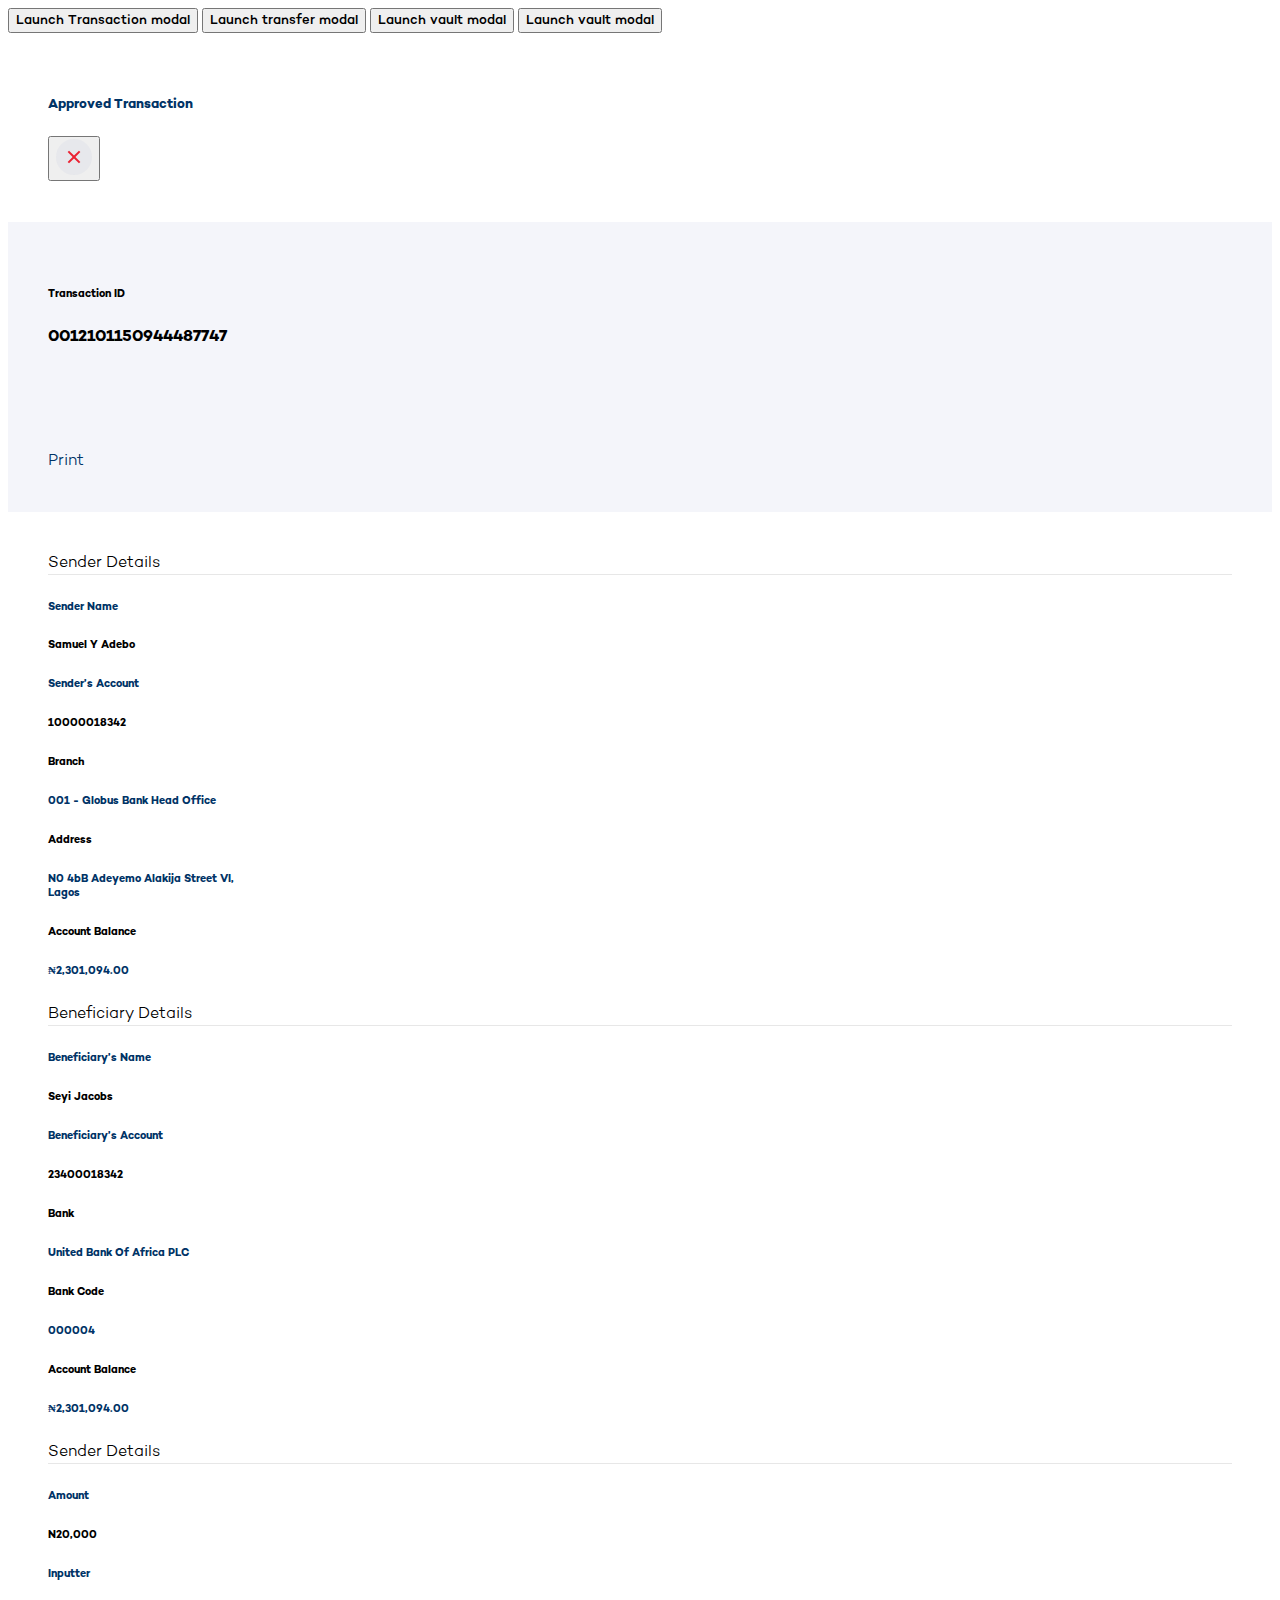
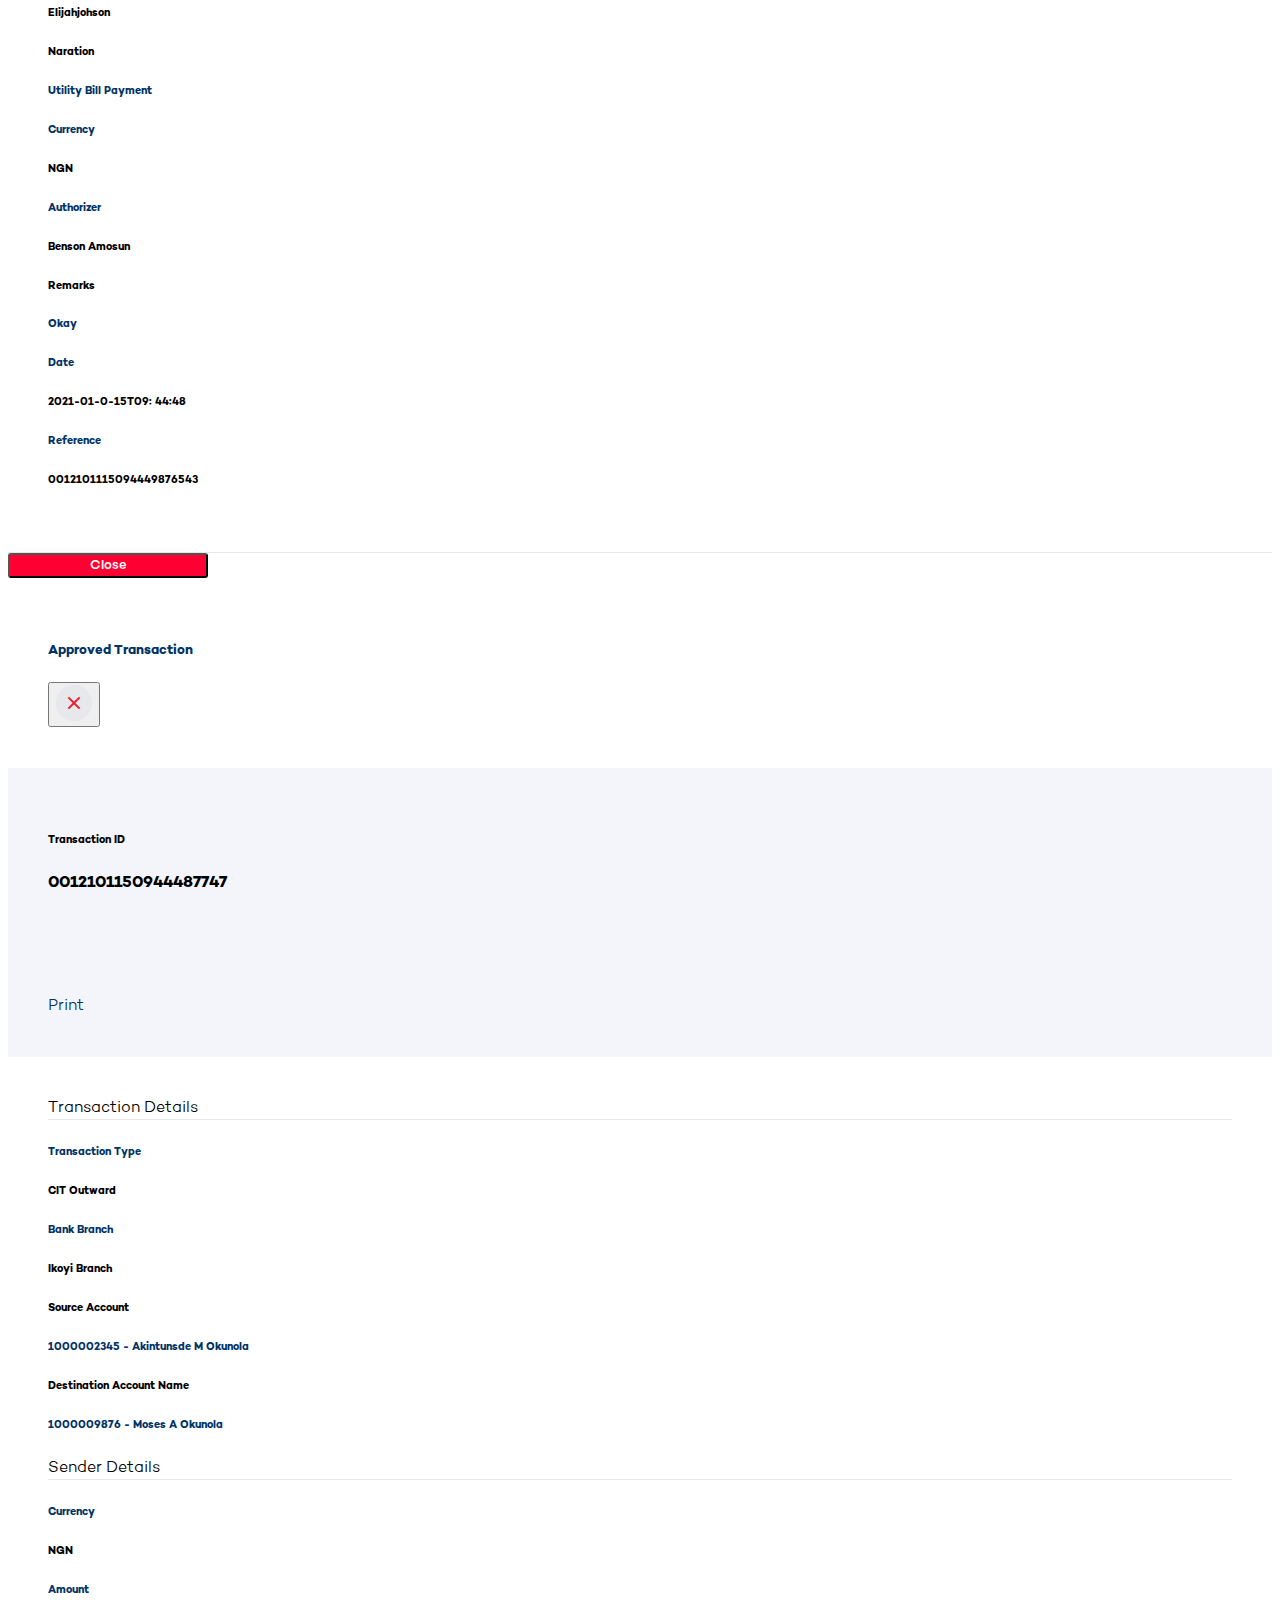
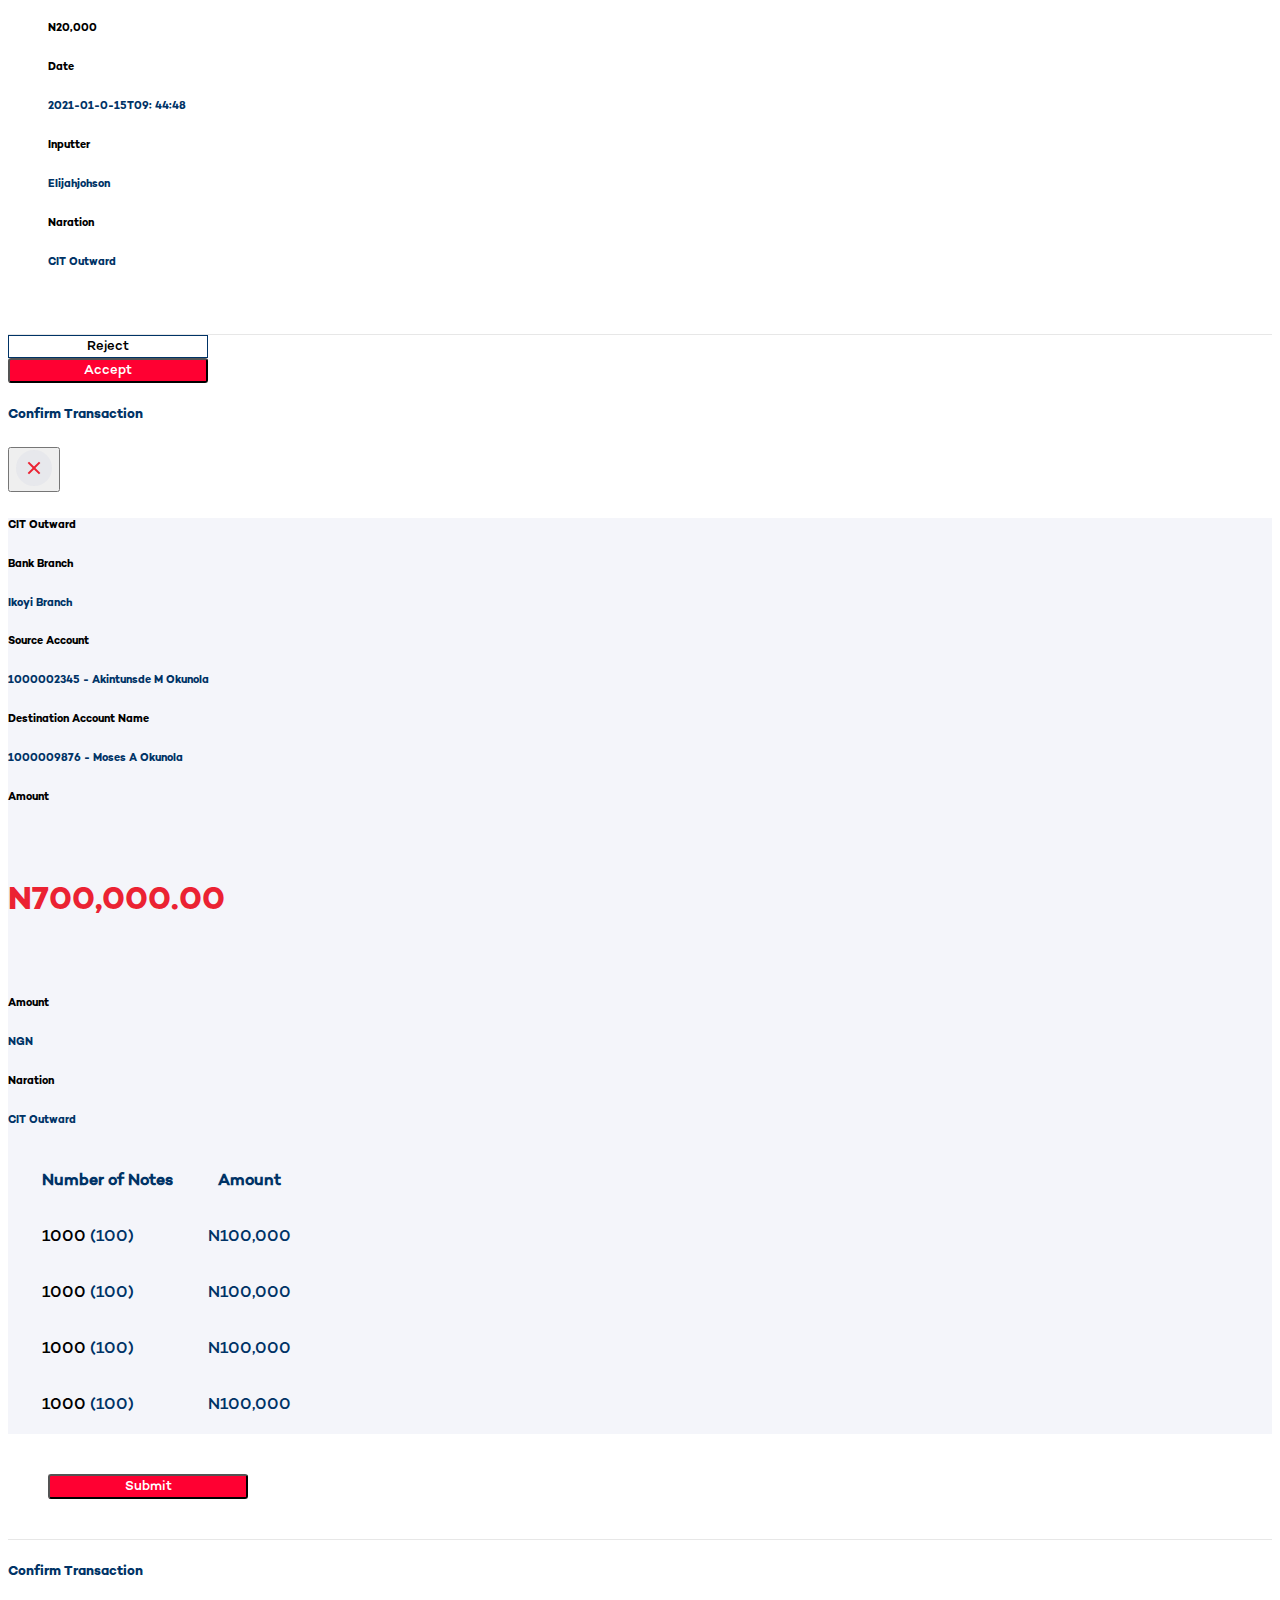
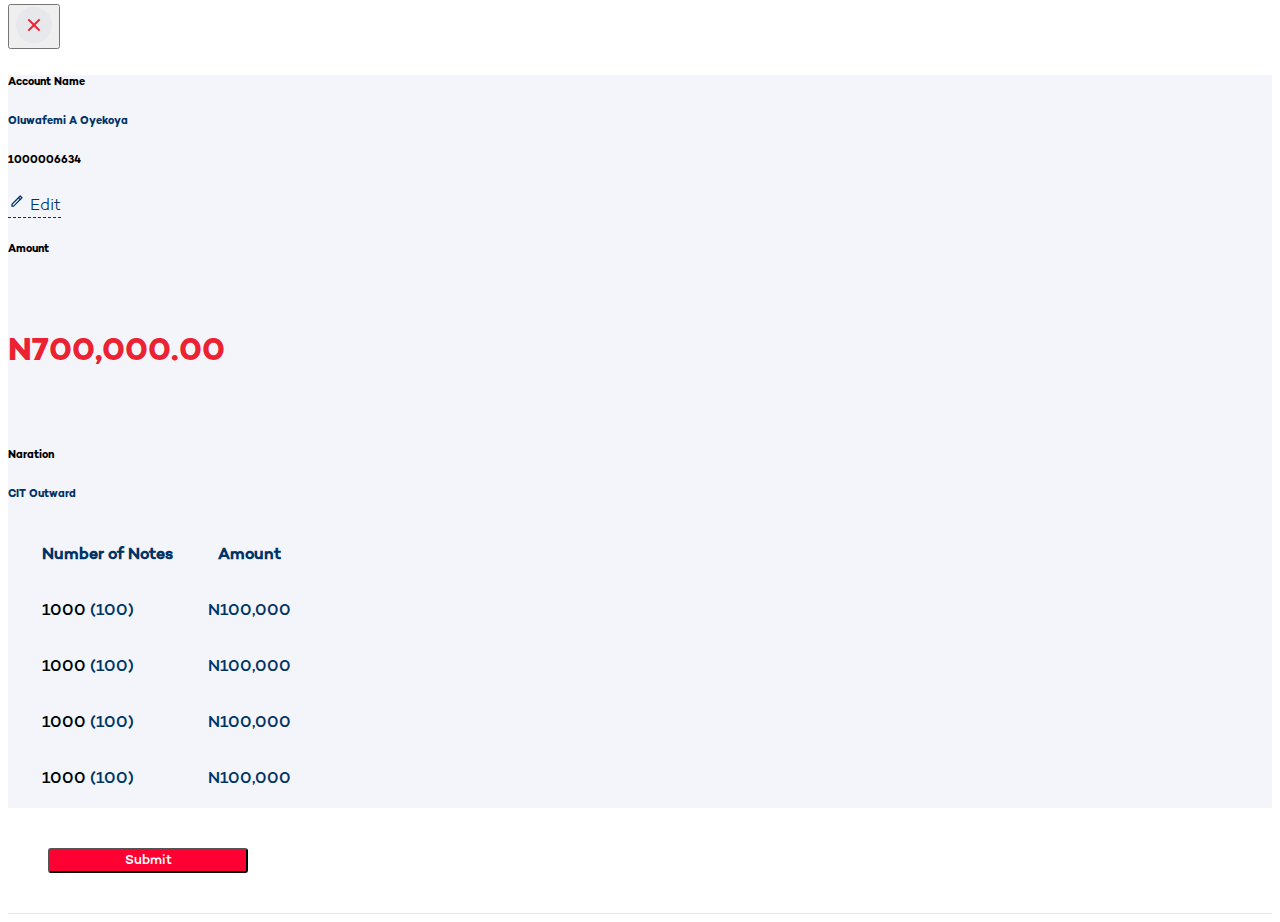
<file: modals.html>
<!DOCTYPE html>
<html lang="en">
<head>
    <meta charset="UTF-8">
    <meta http-equiv="X-UA-Compatible" content="IE=edge">
    <meta name="viewport" content="width=device-width, initial-scale=1.0">
    <link rel="stylesheet" href="https://cdn.jsdelivr.net/npm/bootstrap@4.5.3/dist/css/bootstrap.min.css" integrity="sha384-TX8t27EcRE3e/ihU7zmQxVncDAy5uIKz4rEkgIXeMed4M0jlfIDPvg6uqKI2xXr2" crossorigin="anonymous">
    <link rel="stylesheet" href="assets/css/fonts.css" />
    <link rel="stylesheet" href="assets/css/styles.css" />
    <title>Teller World</title>
</head>
<body>
    <div class="container-fluid p-0">


        <!-- Button trigger modal -->
        <button type="button" class="btn btn-primary" data-toggle="modal" data-target="#transaction">
            Launch Transaction modal
         </button>

           <!-- Button trigger modal -->
        <button type="button" class="btn btn-secondary" data-toggle="modal" data-target="#transfer">
            Launch transfer modal
         </button>

           <!-- Button trigger modal -->
        <button type="button" class="btn btn-danger" data-toggle="modal" data-target="#vault">
            Launch vault modal
         </button>

         <button type="button" class="btn btn-success" data-toggle="modal" data-target="#pending">
            Launch vault modal
         </button>

         
  
        <!-- Modal transaction view modal-->
        <div class="modal fade" id="transaction" data-backdrop="static" data-keyboard="false" tabindex="-1" aria-labelledby="staticBackdropLabel" aria-hidden="true">
            <div class="modal-dialog modal-xl">
            <div class="modal-content">
                <div class="modal-header p-3-4">
                <h5 class="modal-title text-def" id="staticBackdropLabel">Approved Transaction</h5>
                <button type="button" class="close" data-dismiss="modal" aria-label="Close">
                    <span aria-hidden="true"><img src="assets/img/utils/close.svg"></span>
                </button>
                </div>
                <div class="modal-body p-0">
                    <div class="mini-header d-flex justify-content-between" style="background-color: #F4F5FA;">
                        <div class="p-3-4">
                            <h6>Transaction ID</h6>
                            <h4>0012101150944487747</h4>
                        </div>
                        <div class="p-3-4">
                            <!-- <img src="" /> -->
                            <span class="text-def">Print</span> 
                        </div>
                    </div>
                    <div class="lower-body p-3-4">
                        <div class="text-region">
                            <div class="label-header">
                                <span>Sender Details</span>
                            </div>
                            <div class="d-flex justify-content-between flex-wrap">
                                <div class="p-2"  style="width: 200px;">
                                    <h6 class="text-def">Sender Name</h6>
                                    <h6>Samuel Y Adebo</h6>
                                </div>
                                <div class="p-2" style="width: 200px;">
                                    <h6 class="text-def">Sender’s Account</h6>
                                    <h6>10000018342</h6>
                                </div>
                                <div class="p-2" style="width: 200px;">
                                    <h6>Branch</h6>
                                    <h6 class="text-def">001 - Globus Bank Head Office</h6>
                                </div>
                                <div class="p-2" style="width: 200px;">
                                    <h6>Address</h6>
                                    <h6 class="text-def">N0 4bB Adeyemo Alakija Street VI, Lagos</h6>
                                </div>
                                <div class="p-2" style="width: 200px;">
                                    <h6>Account Balance</h6>
                                    <h6 class="text-def">₦2,301,094.00</h6>
                                </div>
                            </div>                            
                        </div>

                        <div class="text-region">
                            <div class="label-header">
                                <span>Beneficiary Details</span>
                            </div>
                            <div class="d-flex justify-content-between flex-wrap">
                                <div class="p-2" style="width: 200px;">
                                    <h6 class="text-def">Beneficiary’s Name</h6>
                                    <h6>Seyi Jacobs</h6>
                                </div>
                                <div class="p-2" style="width: 200px;">
                                    <h6 class="text-def">Beneficiary’s Account</h6>
                                    <h6>23400018342</h6>
                                </div>
                                <div class="p-2" style="width: 200px;">
                                    <h6>Bank</h6>
                                    <h6 class="text-def">United Bank Of Africa PLC</h6>
                                </div>
                                <div class="p-2" style="width: 200px;">
                                    <h6>Bank Code</h6>
                                    <h6 class="text-def">000004</h6>
                                </div>
                                <div class="p-2" style="width: 200px;">
                                    <h6>Account Balance</h6>
                                    <h6 class="text-def">₦2,301,094.00</h6>
                                </div>
                            </div>                            
                        </div>
                        <div class="text-region">
                            <div class="label-header mb-3">
                                <span>Sender Details</span>
                            </div>
                            <div class="d-flex mb-3">
                                <div class="p-2" style="width: 200px;">
                                    <h6 class="text-def">Amount</h6>
                                    <h6>N20,000</h6>
                                </div>
                                <div class="p-2" style="width: 200px;">
                                    <h6 class="text-def">Inputter</h6>
                                    <h6>Elijahjohson</h6>
                                </div>
                                <div class="p-2" style="width: 200px;">
                                    <h6>Naration</h6>
                                    <h6 class="text-def">Utility Bill Payment</h6>
                                </div>                             
                            </div>
                            <div class="d-flex mb-3">
                                <div class="p-2" style="width: 200px;">
                                    <h6 class="text-def">Currency</h6>
                                    <h6>NGN</h6>
                                </div>
                                <div class="p-2" style="width: 200px;">
                                    <h6 class="text-def">Authorizer</h6>
                                    <h6>Benson Amosun</h6>
                                </div>
                                <div class="p-2" style="width: 200px;">
                                    <h6>Remarks</h6>
                                    <h6 class="text-def">Okay</h6>
                                </div>
                            </div>
                            <div class="d-flex">
                                <div class="p-2" style="width: 200px;">
                                    <h6 class="text-def">Date</h6>
                                    <h6>2021-01-0-15T09: 44:48</h6>
                                </div>
                                <div class="p-2" style="width: 200px;">
                                    <h6 class="text-def">Reference</h6>
                                    <h6>0012101115094449876543</h6>
                                </div>
                            </div>                            
                        </div>
                    </div>
                </div>
                <div class="modal-footer p-4" style="border-top:none;">
                <button type="button" class="btn btn-glb p-3" data-dismiss="modal" style="width:200px;">Close</button>
                </div>
            </div>
            </div>
        </div>

        <!-- Modal transaction view modal-->
        <div class="modal fade" id="pending" data-backdrop="static" data-keyboard="false" tabindex="-1" aria-labelledby="staticBackdropLabel" aria-hidden="true">
            <div class="modal-dialog modal-xl">
            <div class="modal-content">
                <div class="modal-header p-3-4">
                <h5 class="modal-title text-def" id="staticBackdropLabel">Approved Transaction</h5>
                <button type="button" class="close" data-dismiss="modal" aria-label="Close">
                    <span aria-hidden="true"><img src="assets/img/utils/close.svg"></span>
                </button>
                </div>
                <div class="modal-body p-0">
                    <div class="mini-header d-flex justify-content-between" style="background-color:#F4F5FA;">
                        <div class="p-3-4">
                            <h6>Transaction ID</h6>
                            <h4>0012101150944487747</h4>
                        </div>
                        <div class="p-3-4">
                            <!-- <img src="" /> -->
                            <span class="text-def">Print</span> 
                        </div>
                    </div>
                    <div class="lower-body p-3-4">
                        <div class="text-region">
                            <div class="label-header">
                                <span>Transaction Details</span>
                            </div>
                            <div class="d-flex justify-content-between flex-wrap">
                                <div class="p-2" style="width: 250px;">
                                    <h6 class="text-def">Transaction Type</h6>
                                    <h6>CIT Outward</h6>
                                </div>
                                <div class="p-2" style="width: 250px;">
                                    <h6 class="text-def">Bank Branch</h6>
                                    <h6>Ikoyi Branch</h6>
                                </div>
                                <div class="p-2" style="width: 250px;">
                                    <h6>Source Account</h6>
                                    <h6 class="text-def">1000002345 - Akintunsde M Okunola</h6>
                                </div>
                                <div class="p-2" style="width: 250px;">
                                    <h6>Destination Account Name</h6>
                                    <h6 class="text-def">1000009876 - Moses A Okunola</h6>
                                </div>
                            </div>                            
                        </div>
                        <div class="text-region">
                            <div class="label-header mb-3">
                                <span>Sender Details</span>
                            </div>
                            <div class="d-flex mb-3">
                                <div class="p-2" style="width: 250px;">
                                    <h6 class="text-def">Currency</h6>
                                    <h6>NGN</h6>
                                </div>
                                <div class="p-2" style="width: 250px;">
                                    <h6 class="text-def">Amount</h6>
                                    <h6>N20,000</h6>
                                </div>
                                <div class="p-2" style="width: 250px;">
                                    <h6>Date</h6>
                                    <h6 class="text-def">2021-01-0-15T09: 44:48</h6>
                                </div>                             
                            </div>
                            <div class="d-flex">
                                <div class="p-2" style="width: 250px;">
                                    <h6>Inputter</h6>
                                    <h6 class="text-def">Elijahjohson</h6>
                                </div>
                                <div class="p-2" style="width: 250px;">
                                    <h6>Naration</h6>
                                    <h6 class="text-def">CIT Outward</h6>
                                </div>
                            </div>                            
                        </div>
                    </div>
                </div>
                <div class="modal-footer p-4" style="border-top:none;">
                    <div class="p-3">
                        <button type="button" class="btn btn-reject p-3" data-dismiss="modal">Reject</button>
                    </div>                
                    <div class="p-3">
                        <button type="button" class="btn btn-glb p-3" data-dismiss="modal" style="width:200px;">Accept</button> 
                    </div>               
                </div>
            </div>
            </div>
        </div>

        <!-- Modal transfer modal-->
        <div class="modal fade" id="transfer" data-backdrop="static" data-keyboard="false" tabindex="-1" aria-labelledby="staticBackdropLabel" aria-hidden="true">
            <div class="modal-dialog">
            <div class="modal-content">
                <div class="modal-header p-4">
                <h5 class="modal-title text-def" id="staticBackdropLabel">Confirm Transaction</h5>
                <button type="button" class="close" data-dismiss="modal" aria-label="Close">
                    <span aria-hidden="true"><img src="assets/img/utils/close.svg"></span>
                </button>
                </div>
                <div class="modal-body p-0">
                    <div class="mini-header" style="background-color: #F4F5FA;">
                        <div class="d-flex flex-column p-4">
                            <div class="p-3">
                                <h6>CIT Outward</h6>
                            </div>
                            <div class="p-3">
                                <h6>Bank Branch</h6>
                                <h6 class="text-def">Ikoyi Branch</h6> 
                            </div>
                            <div class="p-3">
                                <h6>Source Account</h6>
                                <h6 class="text-def">1000002345 - Akintunsde M Okunola</h6> 
                            </div>
                            <div class="p-3">
                                <h6>Destination Account Name</h6>
                                <h6 class="text-def">1000009876 - Moses A Okunola</h6> 
                            </div>
                            <div class="p-3">
                                <h6>Amount</h6>
                                <h6 class="text-amount">N700,000.00</h6> 
                            </div>
                            <div class="d-flex">
                                <div class="p-3">
                                    <h6>Amount</h6>
                                    <h6 class="text-def">NGN</h6> 
                                </div>
                                <div class="p-3">
                                    <h6>Naration</h6>
                                    <h6 class="text-def">CIT Outward</h6> 
                                </div>
                            </div>
                            <div>
                                <table class="table domination">
                                    <thead>
                                        <tr>
                                            <th scope="col" class="pl-3">Number of Notes</th>
                                            <th scope="col" class="text-right">Amount</th> 
                                        </tr>
                                    </thead>
                                    <tbody>
                                        <tr>
                                            <td class="pl-3">1000 <span class="text-def">(100)</span></td>
                                            <td class="text-right text-def">N100,000</td>
                                        </tr>
                                        <tr>
                                            <td class="pl-3">1000 <span class="text-def">(100)</span></td>
                                            <td class="text-right text-def">N100,000</td>
                                        </tr>
                                        <tr>
                                            <td class="pl-3">1000 <span class="text-def">(100)</span></td>
                                            <td class="text-right text-def">N100,000</td>
                                        </tr>
                                        <tr>
                                            <td class="pl-3">1000 <span class="text-def">(100)</span></td>
                                            <td class="text-right text-def">N100,000</td>
                                        </tr>
                                    </tbody>
                                </table>
                            </div>
                        </div>                        
                    </div>
                    <div class="lower-body p-3-4">
                        <div class="text-region text-center">
                            <button type="button" class="btn btn-glb p-3" data-dismiss="modal" style="width:200px;">Submit</button>                     
                        </div>
                    </div>
                </div>
            </div>
            </div>
        </div>

         <!-- Modal vault modal-->
         <div class="modal fade" id="vault" data-backdrop="static" data-keyboard="false" tabindex="-1" aria-labelledby="staticBackdropLabel" aria-hidden="true">
            <div class="modal-dialog">
            <div class="modal-content">
                <div class="modal-header p-4">
                <h5 class="modal-title text-def" id="staticBackdropLabel">Confirm Transaction</h5>
                <button type="button" class="close" data-dismiss="modal" aria-label="Close">
                    <span aria-hidden="true"><img src="assets/img/utils/close.svg"></span>
                </button>
                </div>
                <div class="modal-body p-0">
                    <div class="mini-header" style="background-color: #F4F5FA;">
                        <div class="d-flex flex-column p-4">
                            <div class="d-flex justify-content-between">
                                <div class="p-2">
                                    <h6>Account Name</h6>
                                    <h6 class="text-def">Oluwafemi A Oyekoya</h6>
                                    <h6>1000006634</h6>
                                </div>
                                <div class="p-2">
                                    <a class="text-dashed" href="#">
                                        <img src="assets/img/icons/edit.svg" />
                                        <span>Edit</span> 
                                    </a>                                     
                                </div>
                            </div>
                            <div class="p-3">
                                <h6>Amount</h6>
                                <h6 class="text-amount">N700,000.00</h6> 
                            </div>
                            <div class="p-3">
                                <h6>Naration</h6>
                                <h6 class="text-def">CIT Outward</h6> 
                            </div>
                            <div>
                                <table class="table domination">
                                    <thead>
                                        <tr>
                                            <th scope="col" class="pl-3">Number of Notes</th>
                                            <th scope="col" class="text-right">Amount</th> 
                                        </tr>
                                    </thead>
                                    <tbody>
                                        <tr>
                                            <td class="pl-3">1000 <span class="text-def">(100)</span></td>
                                            <td class="text-right text-def">N100,000</td>
                                        </tr>
                                        <tr>
                                            <td class="pl-3">1000 <span class="text-def">(100)</span></td>
                                            <td class="text-right text-def">N100,000</td>
                                        </tr>
                                        <tr>
                                            <td class="pl-3">1000 <span class="text-def">(100)</span></td>
                                            <td class="text-right text-def">N100,000</td>
                                        </tr>
                                        <tr>
                                            <td class="pl-3">1000 <span class="text-def">(100)</span></td>
                                            <td class="text-right text-def">N100,000</td>
                                        </tr>
                                    </tbody>
                                </table>
                            </div>
                        </div>                        
                    </div>
                    <div class="lower-body p-3-4">
                        <div class="text-region text-center">
                            <button type="button" class="btn btn-glb p-3" data-dismiss="modal" style="width:200px;">Submit</button>                     
                        </div>
                    </div>
                </div>
            </div>
            </div>
        </div>
        


    </div>

    <script src="https://code.jquery.com/jquery-3.5.1.slim.min.js" integrity="sha384-DfXdz2htPH0lsSSs5nCTpuj/zy4C+OGpamoFVy38MVBnE+IbbVYUew+OrCXaRkfj" crossorigin="anonymous"></script>
    <script src="https://cdn.jsdelivr.net/npm/bootstrap@4.5.3/dist/js/bootstrap.bundle.min.js" integrity="sha384-ho+j7jyWK8fNQe+A12Hb8AhRq26LrZ/JpcUGGOn+Y7RsweNrtN/tE3MoK7ZeZDyx" crossorigin="anonymous"></script>
</body>
</html>
</file>
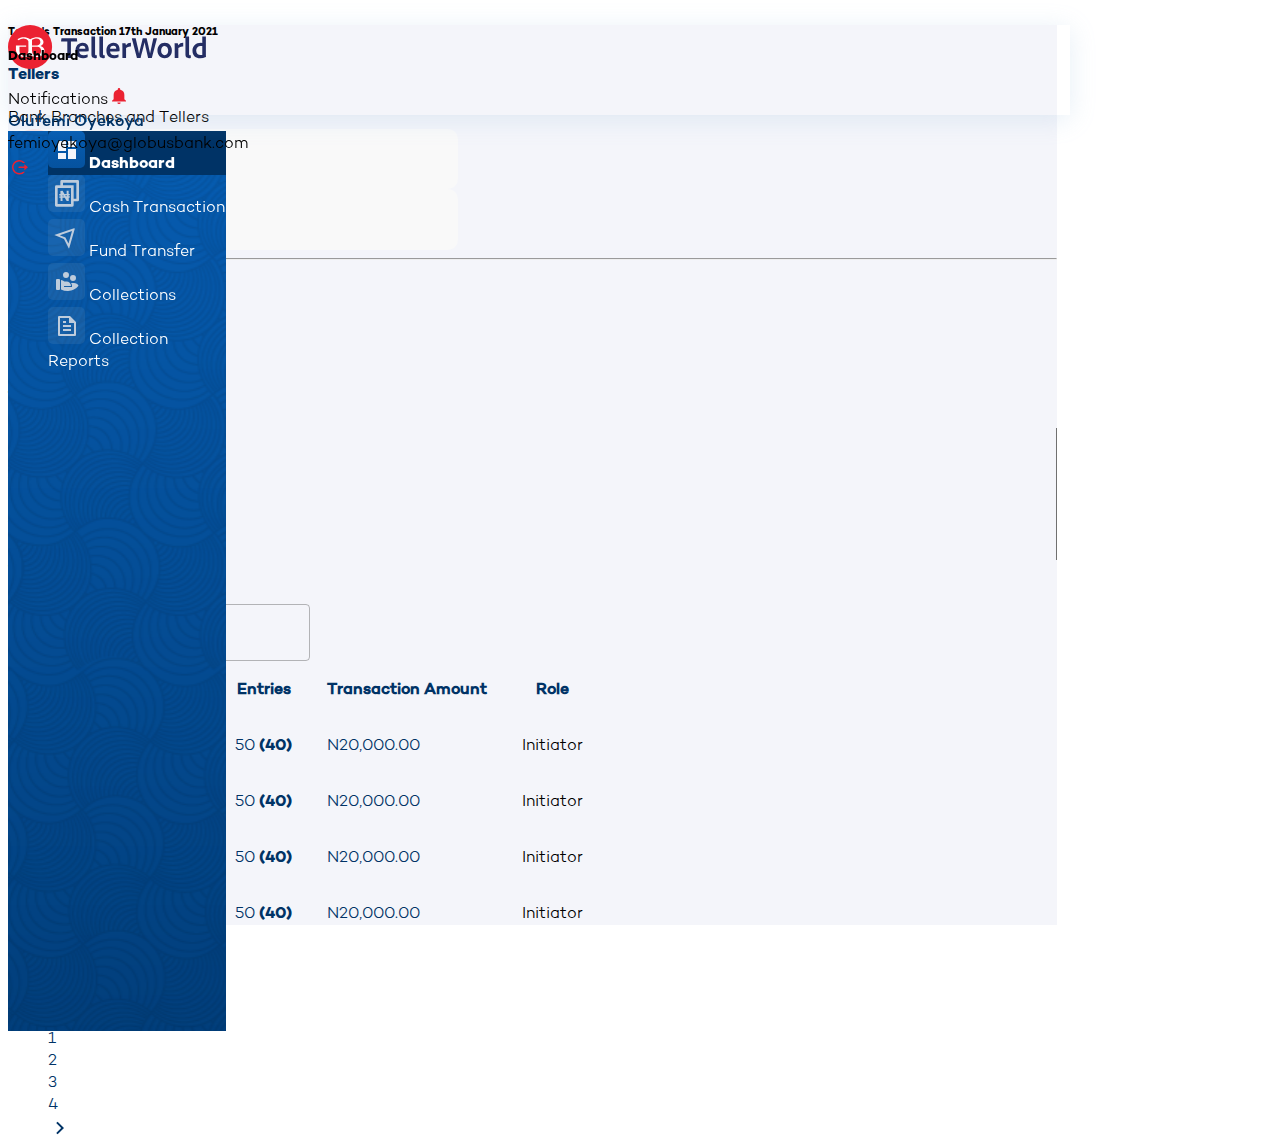
<file: tellers.html>
<!DOCTYPE html>
<html lang="en">
<head>
    <meta charset="UTF-8">
    <meta http-equiv="X-UA-Compatible" content="IE=edge">
    <meta name="viewport" content="width=device-width, initial-scale=1.0">
    <link rel="stylesheet" href="https://cdn.jsdelivr.net/npm/bootstrap@4.5.3/dist/css/bootstrap.min.css" integrity="sha384-TX8t27EcRE3e/ihU7zmQxVncDAy5uIKz4rEkgIXeMed4M0jlfIDPvg6uqKI2xXr2" crossorigin="anonymous">
    <link rel="stylesheet" href="assets/css/fonts.css" />
    <link rel="stylesheet" href="assets/css/styles.css" />
    <title>Teller World</title>
</head>
<body>
    <div class="container-fluid p-0">
        <div class="d-flex">
            <div class="" style="width:17%;">
                <div style="position: fixed;width:17%;">
                    <div class="logo p-3" style="height: 10vh;">
                        <img class="img-fluid" src="assets/img/brand/Logo.svg" /> 
                    </div>
                    <div class="list pt-5 sidebar-wrapper">
                        <ul class="sidebar p-0">
                           <li class="p-3 bar-item active">
                               <a href="#" class="d-flex ml-4 ">
                                  <img src="assets/img/icons/home-active.svg" /> 
                                  <span class="align-self-center pl-3">Dashboard</span> 
                                </a> 
                            </li> 
                           <li class="p-3 bar-item">
                              <a href="cash-transaction.html" class="d-flex ml-4">
                                <img src="assets/img/icons/cash-inactive.svg" /> 
                                <span class="align-self-center pl-3">Cash Transaction</span>  
                              </a> 
                            </li> 
                           <li class="p-3 bar-item">
                               <a href="funds-transfer.html" class="d-flex ml-4">
                                    <img src="assets/img/icons/funds-inactive.svg" /> 
                                    <span class="align-self-center pl-3">Fund Transfer</span>
                                </a> 
                            </li> 
                           <li class="p-3 bar-item">
                               <a href="collections.html" class="d-flex ml-4 ">
                                    <img src="assets/img/icons/collection-inactive.svg" /> 
                                    <span class="align-self-center pl-3">Collections</span>
                               </a> 
                            </li> 
                           <li class="p-3 bar-item"> 
                              <a href="collection-report.html" class="d-flex ml-4">
                                 <img src="assets/img/icons/report-inactive.svg" /> 
                                 <span class="align-self-center pl-3">Collection Reports</span> 
                              </a> 
                            </li> 
                        </ul>
                    </div>
                </div>                
            </div>
            <div class="p-0" style="width:83%;">
                <nav class="p-3 pl-4 bg-white user-panel">
                    <div class="d-flex justify-content-between">
                        <div class="pt-4">
                            <h5>Dashboard</h5>
                        </div>
                        <div class="d-flex">
                            <div class="p-3">Notifications
                                <img src="assets/img/icons/Notification icon.svg">
                            </div>
                            <div class="d-flex">
                                <div class="">
                                    <div class="text-right">
                                        <span class="text-def text-link">
                                            Olufemi Oyekoya
                                        </span> 
                                    </div>
                                    <div>femioyekoya@globusbank.com</div>
                                </div>
                                <img alt="logout" src="assets/img/icons/Logout Icon.svg"> 
                            </div>
                        </div>
                    </div>  
                </nav>
                <div class="container-fluid pt-4 body-wrap">
                    <div class="mt-5 p-5">
                        <h6>Today's Transaction 17th January 2021</h6>
                        <div class="row pt-3">                         
                            <div class="col-md-12 p-0 pt-3">
                                <div class="card pt-4 pb-4">
                                    <div class="d-flex justify-content-between flex-wrap pl-5 pr-5">
                                        <div class="p-2">
                                            <h4 class="text-def">Tellers</h4>
                                            <span class="text-muted">Bank Branches and Tellers</span>
                                        </div>
                                        <div class="d-flex justify-content-between" style="width: 450px;">
                                            <div class="d-flex p-3 money-card">
                                                <img src="assets/img/icons/Naira.svg" />
                                                &nbsp;
                                                <span class="align-self-center"><strong>500</strong>&nbsp; Tellers</span>
                                            </div>
                                            <div class="d-flex p-3 money-card">
                                                <img src="assets/img/icons/Dollars.svg" />
                                                &nbsp;
                                                <span class="align-self-center"><strong>10</strong> &nbsp; Branches</span>
                                            </div>
                                        </div>
                                       
                                    </div>  
                                    <hr />  
                                    <div class="d-flex pl-5 pr-5 justify-content-between">
                                        <ul class="nav nav-pills mb-3" id="pills-tab" role="tablist">
                                            <li class="nav-item" role="presentation">
                                              <a class="nav-link active" id="pills-newTransfer-tab" data-toggle="pill" href="#pills-newTransfer" role="tab" aria-controls="pills-newTransfer" aria-selected="true">Abuja</a>
                                            </li>
                                            <li class="nav-item" role="presentation">
                                                <a class="nav-link" id="pills-bulkTransfer-tab" data-toggle="pill" href="#pills-bulkTransfer" role="tab" aria-controls="pills-bulkTransfer" aria-selected="false">Ibadan</a>
                                              </li>
                                            <li class="nav-item" role="presentation">
                                              <a class="nav-link" id="pills-transferHistory-tab" data-toggle="pill" href="#pills-transferHistory" role="tab" aria-controls="pills-transferHistory" aria-selected="false">Idumagbo</a>
                                            </li>                                            
                                            <li class="nav-item" role="presentation">
                                                <a class="nav-link" id="pills-bulkReports-tab" data-toggle="pill" href="#pills-bulkReports" role="tab" aria-controls="pills-bulkReports" aria-selected="false">Ikeja</a>
                                            </li>
                                          </ul>
                                    </div> 
                                </div>
                            </div>
                            
                            <div class="col-md-12 mt-5">
                                <h6>Today's Entries</h6>
                                <div class="card pt-4">
                                    <div class="d-flex justify-content-between p-4">
                                        <div class="d-flex ">
                                            <div class="p-2 pr-4 pl-4 bd-rt">
                                                <span class="card_sub">Debits</span><br />
                                                <strong class="text-danger">-N50,000</strong>
                                            </div>
                                            <div class="p-2 pr-4 pl-4 bd-rt">
                                                <span class="card_sub">Withdrawals</span><br />
                                                <strong class="text-success">N700,000</strong>
                                            </div>
                                            <div class="p-2 pl-4 pr-4 bd-rt">
                                                <span class="card_sub">Vault</span> <br />
                                                <strong class="text-muted">N700,000</strong>
                                            </div>
                                            <div class="p-2 pl-4">
                                                <span class="card_sub">Transferred Funds</span><br />
                                                <strong class="text-def">N700,000</strong>
                                            </div>
                                        </div>
                                        <div class="p-2">
                                            <div class="d-flex p-2 mr-3 form-border" style="width:300px;">
                                                <img src="assets/img/icons/search-ico.svg" class="pr-2"/>
                                                <input type="text" class="cust-field" placeholder="Search for transactions">
                                            </div>
                                        </div>
                                    </div>
                                    <div class="table-responsive">
                                        <table class="table">
                                            <thead class="thead-light">
                                              <tr>
                                                <th scope="col">S/N</th>
                                                <th scope="col">Teller</th>
                                                <th scope="col">Entries</th>
                                                <th scope="col">Transaction Amount</th>
                                                <th scope="col">Role</th>
                                              </tr>
                                            </thead>
                                            <tbody>
                                              <tr>
                                                <th scope="row">1</th>
                                                <td>Seyi Jacobs</td>
                                                <td><span class="text-def"> 50 <strong>(40)</strong> </span></td>
                                                <td><span class="text-def">N20,000.00</span> </td>
                                                <td>Initiator</td>
                                              </tr>
                                              <tr>
                                                <th scope="row">2</th>
                                                <td>Seyi Jacobs</td>
                                                <td><span class="text-def"> 50 <strong>(40)</strong> </span></td>
                                                <td><span class="text-def">N20,000.00</span> </td>
                                                <td>Initiator</td>
                                              </tr>
                                              <tr>
                                                <th scope="row">3</th>
                                                <td>Seyi Jacobs</td>
                                                <td><span class="text-def"> 50 <strong>(40)</strong> </span></td>
                                                <td><span class="text-def">N20,000.00</span> </td>
                                                <td>Initiator</td>
                                              </tr>
                                              <tr>
                                                <th scope="row">4</th>
                                                <td>Seyi Jacobs</td>
                                                <td><span class="text-def"> 50 <strong>(40)</strong> </span></td>
                                                <td><span class="text-def">N20,000.00</span> </td>
                                                <td>Initiator</td>
                                              </tr>
                                            </tbody>
                                          </table>
                                    </div>
                                </div> 
                                  
                            </div>
                        </div>
                         <div class="d-flex justify-content-between p-4">
                            <div>
                                <p>Showing 1-7 of 50</p>
                            </div>
                            <div>
                                <nav >
                                    <ul class="pagin d-flex justify-content-between">
                                        <li>
                                            <a> <img src="assets/img/icons/prev.svg" /> </a>
                                        </li>
                                        <li>
                                            <a class="p-2">1</a>
                                        </li>
                                        <li>
                                            <a class="p-2 text-muted">2</a>
                                        </li>
                                        <li>
                                            <a class="p-2 text-muted">3</a>
                                        </li>
                                        <li>
                                            <a class="p-2 text-muted">4</a>
                                        </li>
                                        <li>
                                            <a> <img src="assets/img/icons/next.svg" /> </a>
                                        </li> 
                                    </ul>                                    
                                </nav>  
                            </div>
                         </div>
                    </div>
                  </div>
                
            </div>
        </div>
    </div>

    <script src="https://code.jquery.com/jquery-3.5.1.slim.min.js" integrity="sha384-DfXdz2htPH0lsSSs5nCTpuj/zy4C+OGpamoFVy38MVBnE+IbbVYUew+OrCXaRkfj" crossorigin="anonymous"></script>
    <script src="https://cdn.jsdelivr.net/npm/bootstrap@4.5.3/dist/js/bootstrap.bundle.min.js" integrity="sha384-ho+j7jyWK8fNQe+A12Hb8AhRq26LrZ/JpcUGGOn+Y7RsweNrtN/tE3MoK7ZeZDyx" crossorigin="anonymous"></script>
</body>
</html>
</file>
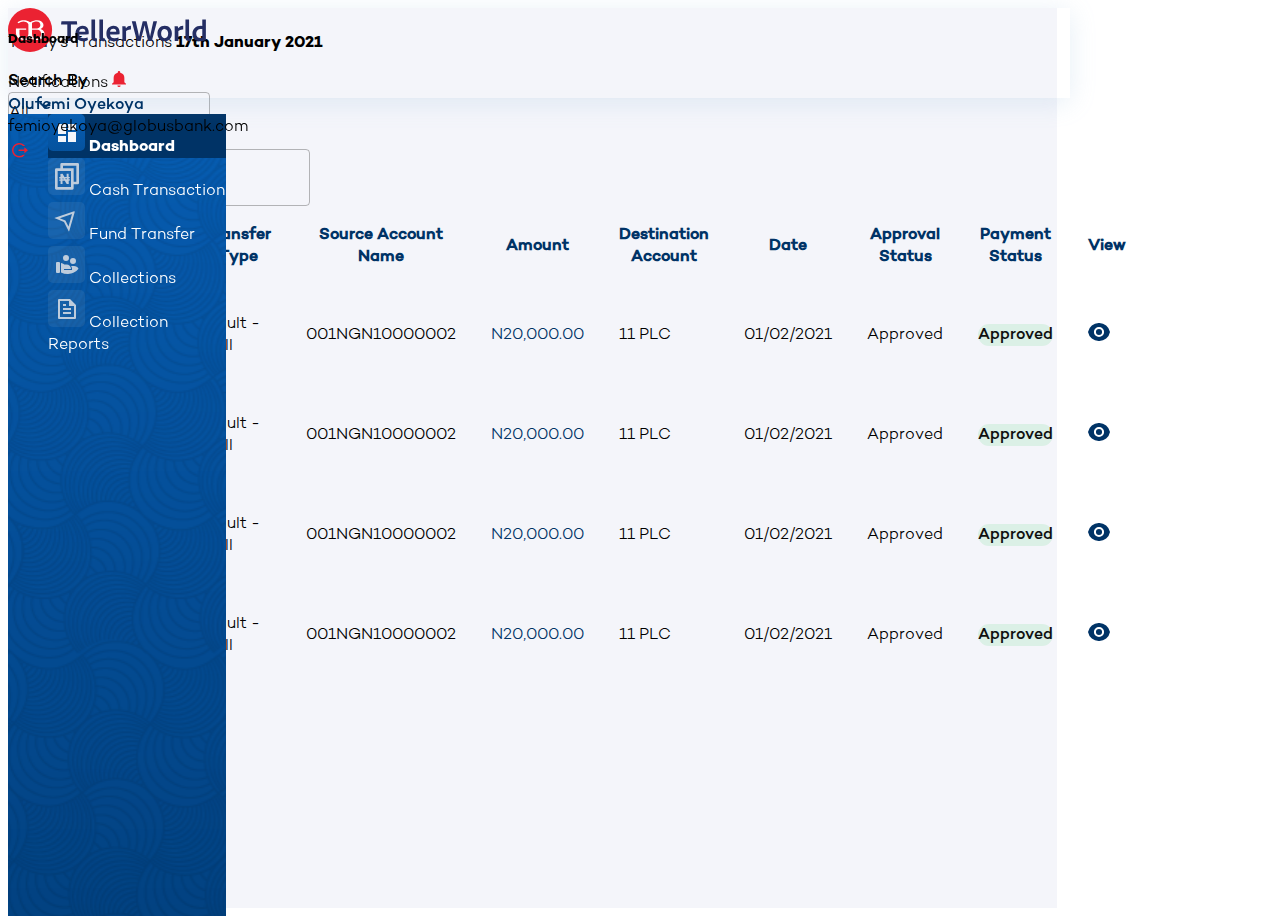
<file: transaction-approver.html>
<!DOCTYPE html>
<html lang="en">
<head>
    <meta charset="UTF-8">
    <meta http-equiv="X-UA-Compatible" content="IE=edge">
    <meta name="viewport" content="width=device-width, initial-scale=1.0">
    <link rel="stylesheet" href="https://cdn.jsdelivr.net/npm/bootstrap@4.5.3/dist/css/bootstrap.min.css" integrity="sha384-TX8t27EcRE3e/ihU7zmQxVncDAy5uIKz4rEkgIXeMed4M0jlfIDPvg6uqKI2xXr2" crossorigin="anonymous">
    <link rel="stylesheet" href="assets/css/fonts.css" />
    <link rel="stylesheet" href="assets/css/styles.css" />
    <title>Teller World</title>
</head>
<body>
    <div class="container-fluid p-0">
        <div class="d-flex">
            <div class="" style="width:17%;">
                <div style="position: fixed;width:17%;">
                    <div class="logo p-3" style="height: 10vh;">
                        <img class="img-fluid" src="assets/img/brand/Logo.svg" /> 
                    </div>
                    <div class="list pt-5 sidebar-wrapper">
                        <ul class="sidebar p-0">
                           <li class="p-3 bar-item active">
                               <a href="#" class="d-flex ml-4 ">
                                  <img src="assets/img/icons/home-active.svg" /> 
                                  <span class="align-self-center pl-3">Dashboard</span> 
                                </a> 
                            </li> 
                           <li class="p-3 bar-item">
                              <a href="cash-transaction.html" class="d-flex ml-4">
                                <img src="assets/img/icons/cash-inactive.svg" /> 
                                <span class="align-self-center pl-3">Cash Transaction</span>  
                              </a> 
                            </li> 
                           <li class="p-3 bar-item">
                               <a href="funds-transfer.html" class="d-flex ml-4">
                                    <img src="assets/img/icons/funds-inactive.svg" /> 
                                    <span class="align-self-center pl-3">Fund Transfer</span>
                                </a> 
                            </li> 
                           <li class="p-3 bar-item">
                               <a href="collections.html" class="d-flex ml-4 ">
                                    <img src="assets/img/icons/collection-inactive.svg" /> 
                                    <span class="align-self-center pl-3">Collections</span>
                               </a> 
                            </li> 
                           <li class="p-3 bar-item"> 
                              <a href="collection-report.html" class="d-flex ml-4">
                                 <img src="assets/img/icons/report-inactive.svg" /> 
                                 <span class="align-self-center pl-3">Collection Reports</span> 
                              </a> 
                            </li> 
                        </ul>
                    </div>
                </div>                
            </div>
            <div class="p-0" style="width:83%;">
                <nav class="p-3 pl-4 bg-white user-panel">
                    <div class="d-flex justify-content-between">
                        <div class="pt-4">
                            <h5>Dashboard</h5>
                        </div>
                        <div class="d-flex">
                            <div class="p-3">Notifications
                                <img src="assets/img/icons/Notification icon.svg">
                            </div>
                            <div class="d-flex">
                                <div class="">
                                    <div class="text-right">
                                        <span class="text-def text-link">
                                            Olufemi Oyekoya
                                        </span> 
                                    </div>
                                    <div>femioyekoya@globusbank.com</div>
                                </div>
                                <img alt="logout" src="assets/img/icons/Logout Icon.svg"> 
                            </div>
                        </div>
                    </div>  
                </nav>
                <div class="container-fluid pt-4 body-wrap">
                    <div class="mt-5 p-5" style="padding-top: 0.5rem !important;">
                        <div class="row pt-3">                              
                            <div class="col-md-12 mt-5 p-0">
                                <p>Today’s Transactions <strong>17th January 2021</strong> </p>
                                <div class="card pt-4">
                                    <div class="d-flex justify-content-between pr-3 pl-3 pb-3">                                            
                                        <div class="d-flex flex-column p-3">
                                            <label>Search By</label>        
                                            <div class="d-flex">                                     
                                                <div class="d-flex p-2 mr-3 form-border justify-content-between" style="width:200px;">                                                               
                                                    <span class="pl-3">All</span>
                                                    <img src="assets/img/icons/arrow-down.svg"/>
                                                </div> 
                                                <div class="d-flex p-2 mr-3 form-border" style="width:300px;">
                                                    <img src="assets/img/icons/search-ico.svg" class="pr-2"/>
                                                    <input type="text" class="cust-field" placeholder="Search for transactions">
                                                </div>
                                            </div>                                       
                                        </div>      
                                    </div>
                                    <div class="table-responsive">
                                        <table class="table">
                                            <thead class="thead-light">
                                            <tr>
                                                <th scope="col">S/N</th>
                                                <th scope="col">Teller</th>
                                                <th scope="col">Transfer Type</th>
                                                <th scope="col">Source Account Name</th>
                                                <th scope="col">Amount</th>
                                                <th scope="col">Destination Account</th>
                                                <th scope="col">Date</th>
                                                <th scope="col">Approval Status</th>
                                                <th scope="col">Payment Status</th>
                                                <th scope="col">View</th>
                                            </tr>
                                            </thead>
                                            <tbody>
                                            <tr>
                                                <td scope="row">1</td>
                                                <td>Stephen A Ipinjolu</td>
                                                <td>Vault - Sell</td>
                                                <td>001NGN10000002</td>
                                                <td><span class="text-def">N20,000.00</span></td>
                                                <td>11 PLC</td>
                                                <td>01/02/2021</td>
                                                <td class="text-success">Approved</td>
                                                <td><a class="btn suc-pill" href="#">Approved</a></td>  
                                                <td><img src="assets/img/icons/eye.svg" /> </td>                                                          
                                            </tr>
                                            <tr>
                                                <td scope="row">1</td>
                                                <td>Stephen A Ipinjolu</td>
                                                <td>Vault - Sell</td>
                                                <td>001NGN10000002</td>
                                                <td><span class="text-def">N20,000.00</span></td>
                                                <td>11 PLC</td>
                                                <td>01/02/2021</td>
                                                <td class="text-success">Approved</td>
                                                <td><a class="btn suc-pill" href="#">Approved</a></td>  
                                                <td><img src="assets/img/icons/eye.svg" /> </td>                                                          
                                            </tr>
                                            <tr>
                                                <td scope="row">1</td>
                                                <td>Stephen A Ipinjolu</td>
                                                <td>Vault - Sell</td>
                                                <td>001NGN10000002</td>
                                                <td><span class="text-def">N20,000.00</span></td>
                                                <td>11 PLC</td>
                                                <td>01/02/2021</td>
                                                <td class="text-success">Approved</td>
                                                <td><a class="btn suc-pill" href="#">Approved</a></td>  
                                                <td><img src="assets/img/icons/eye.svg" /> </td>                                                          
                                            </tr>
                                            <tr>
                                                <td scope="row">1</td>
                                                <td>Stephen A Ipinjolu</td>
                                                <td>Vault - Sell</td>
                                                <td>001NGN10000002</td>
                                                <td><span class="text-def">N20,000.00</span></td>
                                                <td>11 PLC</td>
                                                <td>01/02/2021</td>
                                                <td class="text-success">Approved</td>
                                                <td><a class="btn suc-pill" href="#">Approved</a></td>  
                                                <td><img src="assets/img/icons/eye.svg" /> </td>                                                          
                                            </tr>
                                            </tbody>
                                        </table>
                                    </div>
                                </div>
                                <div class="d-flex justify-content-between p-4">
                                    <div>
                                        <p>Showing 1-7 of 50</p>
                                    </div>
                                    <div>
                                        <nav >
                                            <ul class="pagin d-flex justify-content-between">
                                                <li>
                                                    <a> <img src="assets/img/icons/prev.svg" /> </a>
                                                </li>
                                                <li>
                                                    <a class="p-2">1</a>
                                                </li>
                                                <li>
                                                    <a class="p-2 text-muted">2</a>
                                                </li>
                                                <li>
                                                    <a class="p-2 text-muted">3</a>
                                                </li>
                                                <li>
                                                    <a class="p-2 text-muted">4</a>
                                                </li>
                                                <li>
                                                    <a> <img src="assets/img/icons/next.svg" /> </a>
                                                </li> 
                                            </ul>                                    
                                        </nav>  
                                    </div>
                                 </div>                                            
                            </div>
                        </div>
                    </div>
                  </div>
                
            </div>
        </div>
    </div>

    <script src="https://code.jquery.com/jquery-3.5.1.slim.min.js" integrity="sha384-DfXdz2htPH0lsSSs5nCTpuj/zy4C+OGpamoFVy38MVBnE+IbbVYUew+OrCXaRkfj" crossorigin="anonymous"></script>
    <script src="https://cdn.jsdelivr.net/npm/bootstrap@4.5.3/dist/js/bootstrap.bundle.min.js" integrity="sha384-ho+j7jyWK8fNQe+A12Hb8AhRq26LrZ/JpcUGGOn+Y7RsweNrtN/tE3MoK7ZeZDyx" crossorigin="anonymous"></script>
</body>
</html>
</file>
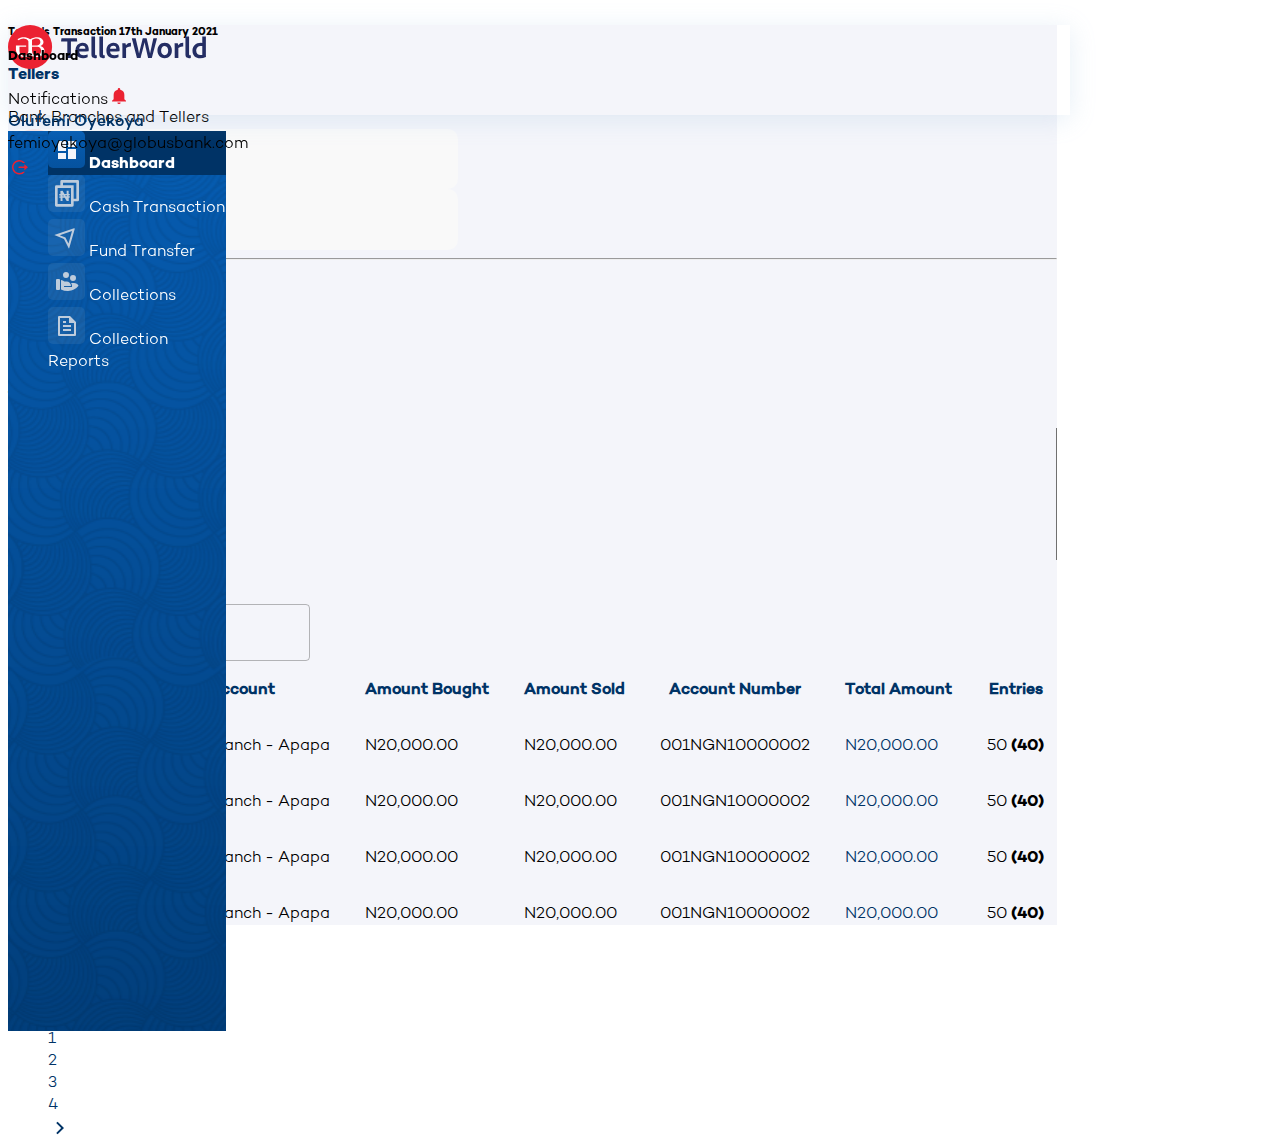
<file: vaults.html>
<!DOCTYPE html>
<html lang="en">
<head>
    <meta charset="UTF-8">
    <meta http-equiv="X-UA-Compatible" content="IE=edge">
    <meta name="viewport" content="width=device-width, initial-scale=1.0">
    <link rel="stylesheet" href="https://cdn.jsdelivr.net/npm/bootstrap@4.5.3/dist/css/bootstrap.min.css" integrity="sha384-TX8t27EcRE3e/ihU7zmQxVncDAy5uIKz4rEkgIXeMed4M0jlfIDPvg6uqKI2xXr2" crossorigin="anonymous">
    <link rel="stylesheet" href="assets/css/fonts.css" />
    <link rel="stylesheet" href="assets/css/styles.css" />
    <title>Teller World</title>
</head>
<body>
    <div class="container-fluid p-0">
        <div class="d-flex">
            <div class="" style="width:17%;">
                <div style="position: fixed;width:17%;">
                    <div class="logo p-3" style="height: 10vh;">
                        <img class="img-fluid" src="assets/img/brand/Logo.svg" /> 
                    </div>
                    <div class="list pt-5 sidebar-wrapper">
                        <ul class="sidebar p-0">
                           <li class="p-3 bar-item active">
                               <a href="#" class="d-flex ml-4 ">
                                  <img src="assets/img/icons/home-active.svg" /> 
                                  <span class="align-self-center pl-3">Dashboard</span> 
                                </a> 
                            </li> 
                           <li class="p-3 bar-item">
                              <a href="cash-transaction.html" class="d-flex ml-4">
                                <img src="assets/img/icons/cash-inactive.svg" /> 
                                <span class="align-self-center pl-3">Cash Transaction</span>  
                              </a> 
                            </li> 
                           <li class="p-3 bar-item">
                               <a href="funds-transfer.html" class="d-flex ml-4">
                                    <img src="assets/img/icons/funds-inactive.svg" /> 
                                    <span class="align-self-center pl-3">Fund Transfer</span>
                                </a> 
                            </li> 
                           <li class="p-3 bar-item">
                               <a href="collections.html" class="d-flex ml-4 ">
                                    <img src="assets/img/icons/collection-inactive.svg" /> 
                                    <span class="align-self-center pl-3">Collections</span>
                               </a> 
                            </li> 
                           <li class="p-3 bar-item"> 
                              <a href="collection-report.html" class="d-flex ml-4">
                                 <img src="assets/img/icons/report-inactive.svg" /> 
                                 <span class="align-self-center pl-3">Collection Reports</span> 
                              </a> 
                            </li> 
                        </ul>
                    </div>
                </div>                
            </div>
            <div class="p-0" style="width:83%;">
                <nav class="p-3 pl-4 bg-white user-panel">
                    <div class="d-flex justify-content-between">
                        <div class="pt-4">
                            <h5>Dashboard</h5>
                        </div>
                        <div class="d-flex">
                            <div class="p-3">Notifications
                                <img src="assets/img/icons/Notification icon.svg">
                            </div>
                            <div class="d-flex">
                                <div class="">
                                    <div class="text-right">
                                        <span class="text-def text-link">
                                            Olufemi Oyekoya
                                        </span> 
                                    </div>
                                    <div>femioyekoya@globusbank.com</div>
                                </div>
                                <img alt="logout" src="assets/img/icons/Logout Icon.svg"> 
                            </div>
                        </div>
                    </div>  
                </nav>
                <div class="container-fluid pt-4 body-wrap">
                    <div class="mt-5 p-5">
                        <h6>Today's Transaction 17th January 2021</h6>
                        <div class="row pt-3">                         
                            <div class="col-md-12 p-0 pt-3">
                                <div class="card pt-4 pb-4">
                                    <div class="d-flex justify-content-between flex-wrap pl-5 pr-5">
                                        <div class="p-2">
                                            <h4 class="text-def">Tellers</h4>
                                            <span class="text-muted">Bank Branches and Tellers</span>
                                        </div>
                                        <div class="d-flex justify-content-between" style="width: 450px;">
                                            <div class="d-flex p-3 money-card">
                                                <img src="assets/img/icons/Naira.svg" />
                                                &nbsp;
                                                <span class="align-self-center"><strong>100</strong>&nbsp; Vaults</span>
                                            </div>
                                            <div class="d-flex p-3 money-card">
                                                <img src="assets/img/icons/Dollars.svg" />
                                                &nbsp;
                                                <span class="align-self-center"><strong>10</strong> &nbsp; Branches</span>
                                            </div>
                                        </div>
                                       
                                    </div>  
                                    <hr />  
                                    <div class="d-flex pl-5 pr-5 justify-content-between">
                                        <ul class="nav nav-pills mb-3" id="pills-tab" role="tablist">
                                            <li class="nav-item" role="presentation">
                                              <a class="nav-link active" id="pills-newTransfer-tab" data-toggle="pill" href="#pills-newTransfer" role="tab" aria-controls="pills-newTransfer" aria-selected="true">Abuja</a>
                                            </li>
                                            <li class="nav-item" role="presentation">
                                                <a class="nav-link" id="pills-bulkTransfer-tab" data-toggle="pill" href="#pills-bulkTransfer" role="tab" aria-controls="pills-bulkTransfer" aria-selected="false">Ibadan</a>
                                              </li>
                                            <li class="nav-item" role="presentation">
                                              <a class="nav-link" id="pills-transferHistory-tab" data-toggle="pill" href="#pills-transferHistory" role="tab" aria-controls="pills-transferHistory" aria-selected="false">Idumagbo</a>
                                            </li>                                            
                                            <li class="nav-item" role="presentation">
                                                <a class="nav-link" id="pills-bulkReports-tab" data-toggle="pill" href="#pills-bulkReports" role="tab" aria-controls="pills-bulkReports" aria-selected="false">Ikeja</a>
                                            </li>
                                          </ul>
                                    </div> 
                                </div>
                            </div>
                            
                            <div class="col-md-12 mt-5">
                                <h6>Today's Entries</h6>
                                <div class="card pt-4">
                                    <div class="d-flex justify-content-between p-4">
                                        <div class="d-flex ">
                                            <div class="p-2 pr-4 pl-4 bd-rt">
                                                <span class="card_sub">Debits</span><br />
                                                <strong class="text-danger">-N50,000</strong>
                                            </div>
                                            <div class="p-2 pr-4 pl-4 bd-rt">
                                                <span class="card_sub">Withdrawals</span><br />
                                                <strong class="text-success">N700,000</strong>
                                            </div>
                                            <div class="p-2 pl-4 pr-4 bd-rt">
                                                <span class="card_sub">Vault</span> <br />
                                                <strong class="text-muted">N700,000</strong>
                                            </div>
                                            <div class="p-2 pl-4">
                                                <span class="card_sub">Transferred Funds</span><br />
                                                <strong class="text-def">N700,000</strong>
                                            </div>
                                        </div>
                                        <div class="p-2">
                                            <div class="d-flex p-2 mr-3 form-border" style="width:300px;">
                                                <img src="assets/img/icons/search-ico.svg" class="pr-2"/>
                                                <input type="text" class="cust-field" placeholder="Search for transactions">
                                            </div>
                                        </div>
                                    </div>
                                    <div class="table-responsive">
                                        <table class="table">
                                            <thead class="thead-light">
                                              <tr>
                                                <th scope="col">S/N</th>
                                                <th scope="col">Vault Account</th>
                                                <th scope="col">Amount Bought</th>
                                                <th scope="col">Amount Sold</th>
                                                <th scope="col">Account Number</th>
                                                <th scope="col">Total Amount</th>
                                                <th scope="col">Entries</th>
                                              </tr>
                                            </thead>
                                            <tbody>
                                              <tr>
                                                <th scope="row">1</th>
                                                <td>Globus Bank Branch - Apapa</td>
                                                <td>N20,000.00</td>
                                                <td>N20,000.00</td>
                                                <td>001NGN10000002</td>
                                                <td><span class="text-def">N20,000.00</span> </td>
                                                <td><span class=""> 50 <strong>(40)</strong> </span></td>
                                              </tr>
                                              <tr>
                                                <th scope="row">2</th>
                                                <td>Globus Bank Branch - Apapa</td>
                                                <td>N20,000.00</td>
                                                <td>N20,000.00</td>
                                                <td>001NGN10000002</td>
                                                <td><span class="text-def">N20,000.00</span> </td>
                                                <td><span class=""> 50 <strong>(40)</strong> </span></td>
                                              </tr>
                                              <tr>
                                                <th scope="row">3</th>
                                                <td>Globus Bank Branch - Apapa</td>
                                                <td>N20,000.00</td>
                                                <td>N20,000.00</td>
                                                <td>001NGN10000002</td>
                                                <td><span class="text-def">N20,000.00</span> </td>
                                                <td><span class=""> 50 <strong>(40)</strong> </span></td>
                                              </tr>
                                              <tr>
                                                <th scope="row">4</th>
                                                <td>Globus Bank Branch - Apapa</td>
                                                <td>N20,000.00</td>
                                                <td>N20,000.00</td>
                                                <td>001NGN10000002</td>
                                                <td><span class="text-def">N20,000.00</span> </td>
                                                <td><span class=""> 50 <strong>(40)</strong> </span></td>
                                              </tr>
                                            </tbody>
                                          </table>
                                    </div>
                                </div> 
                                  
                            </div>
                        </div>
                         <div class="d-flex justify-content-between p-4">
                            <div>
                                <p>Showing 1-7 of 50</p>
                            </div>
                            <div>
                                <nav >
                                    <ul class="pagin d-flex justify-content-between">
                                        <li>
                                            <a> <img src="assets/img/icons/prev.svg" /> </a>
                                        </li>
                                        <li>
                                            <a class="p-2">1</a>
                                        </li>
                                        <li>
                                            <a class="p-2 text-muted">2</a>
                                        </li>
                                        <li>
                                            <a class="p-2 text-muted">3</a>
                                        </li>
                                        <li>
                                            <a class="p-2 text-muted">4</a>
                                        </li>
                                        <li>
                                            <a> <img src="assets/img/icons/next.svg" /> </a>
                                        </li> 
                                    </ul>                                    
                                </nav>  
                            </div>
                         </div>
                    </div>
                  </div>
                
            </div>
        </div>
    </div>

    <script src="https://code.jquery.com/jquery-3.5.1.slim.min.js" integrity="sha384-DfXdz2htPH0lsSSs5nCTpuj/zy4C+OGpamoFVy38MVBnE+IbbVYUew+OrCXaRkfj" crossorigin="anonymous"></script>
    <script src="https://cdn.jsdelivr.net/npm/bootstrap@4.5.3/dist/js/bootstrap.bundle.min.js" integrity="sha384-ho+j7jyWK8fNQe+A12Hb8AhRq26LrZ/JpcUGGOn+Y7RsweNrtN/tE3MoK7ZeZDyx" crossorigin="anonymous"></script>
</body>
</html>
</file>
<file: assets/css/fonts.css>
@font-face {
    font-family: "Campton Bold";
    src: url("../fonts/Campton/Campton-Bold.otf");
}

@font-face {
    font-family: "Campton Light";
    src: url("../fonts/Campton/Campton-Light.otf");
}

@font-face {
    font-family: "Campton SemiBold";
    src: url("../fonts/Campton/Campton-SemiBold.otf");
}

@font-face {
    font-family: "Campton Medium";
    src: url("../fonts/Campton/Campton-Medium.otf");
}

@font-face {
    font-family: "Campton Thin";
    src: url("../fonts/Campton/Campton-ExtraLight.otf");
}
@font-face {
    font-family: "Campton Book";
    src: url("../fonts/Campton/Campton-Book.otf");
}
@font-face {
    font-family: "Campton ExtraBold";
    src: url("../fonts/Campton/Campton-ExtraBold.otf");
}
</file>
<file: assets/css/styles.css>
h1,h2,h3,h4,h5,h6{
    font-family: 'Campton Bold';
}
header{
    height: 10vh;
}
.btn{
    font-family: 'Campton Medium';
}
label{
    font-family: 'Campton Medium';
    margin-bottom: 0.05rem;
}
.pointer{
    cursor: pointer;
}
.text-def{
  color: #003366;
}
.text-link{
  font-family: 'Campton Medium';
}
body{
  font-family: 'Campton Light';
}
a, a:hover, a:active{
  text-decoration: none;
  font-family: 'Campton Light';
  color: #003366;
}
strong, .text-bold{
  font-family: 'Campton Bold';
}
.text-sm{
  font-size: 14px;
}
.brd-left{
  border-left: 1px solid #707070;
}
.pl-5-5{
  padding-left: 3.5rem !important;
}
input[type="date"]::-webkit-inner-spin-button,
input[type="date"]::-webkit-calendar-picker-indicator {
    display: none;
    -webkit-appearance: none;
}
ul li{
  list-style: none;
}
.p-6{
  padding:2.5rem
}
.p-7{
  padding-bottom: 1.25rem;
}
.p-3-4{
  padding:2.5rem
}
/* Login Css */
.body-wrapper{
    height: 90vh;
    background-image: url('../img/bg/Login_BG.png');
    background-size: cover;
    background-repeat: no-repeat;
}

.user_card{
    width: 22rem;
    padding: 5rem;
    color: #003366;
}
.user_card h2:hover{
    color: #EB2232;
}
.custom-input{
    width: 100%;
    border: solid 1px #707070;
    padding: 2.5vh 20px;
    position: relative;
}
.custom-input.disabled {
    background: rgb(235, 235, 235);
  }
  .custom-input:focus-within {
    border-left: 5px solid #003366;
  }
  .cust-field, .cust-field-2, .date-input{
    border: none;
  }
  .cust-field:focus, .cust-field-2, .date-input{
    outline: none !important;
  }

  .btn-glb, .btn-glb:hover{
    color: #fff;
    background-color:#FF0032;
    border-radius: 3px;
  }
  .show-txt{
    color: #003366;
    font-family: 'Campton Bold';
  }
.forgot-text{
    border-bottom: 1px dashed #003366;
    color: #003366 !important;
}
  /* End Of Login Css */

/* Sidebar */
.sidebar{
  list-style: none;
}
.sidebar li{

}
.bar-item a{
  color: #fff;
}
 .sidebar .active{
    background-color: #003366;
}

.active a{
  font-family: 'Campton Bold' !important;

}
.sidebar-wrapper{
  background:url('../img/bg/sidebar-bg.png');
  height: 100vh;
}

input[type=radio] +label{
  background: url('../img/utils/radio\ button__inactive.svg') no-repeat;
  background-size: 20px;
}
input[type=radio]:checked +label{
  background: url('../img/utils/radio\ button__active.svg') no-repeat;    
  color:#003366;
  font-family: "Campton Bold";
  background-size: 20px;
}
input:checked +label {
  color:#003366;
  font-family: "Campton Bold";
}
.input-hidden {
  position: absolute;
  left: -9999px;
}
/* sidebar ends */

/* Main dashboard */
.user-panel{
  position:fixed; 
  width:83%;
  box-shadow: 0px 4px 25px #82ADD833;
  height: 10vh;
}
.body-wrap{
  background-color: #F4F5FA;
  height: 100vh;
}
.money-card{
  background-color: #F9F9F9;
  border-radius:10px; 
  color: #101010;
  font-weight: 600;
  min-width: 200px;
  font-family: 'Campton Medium';
}
.money-card .debt{
  color: #EB2232;
}
.card_sub{
  color: #101010;
  font-family: 'Campton Medium';
  font-size: 14px;
  line-height: 19px;
}
.card_sub strong{
  font-family: 'Campton Medium';
}
.pills{
  border: #82ADD8 solid 1px;
  border-radius: 19px;
  color: #003366;
  font-family: 'Campton Light';
}
.pills:hover{
  background-color:#EBEBEB;
}
.card{
  border-radius: 10px;
  border: 0px;
}
.bd-rt{
  border-right: 1px solid #707070;
}
.suc-pill{
  border-radius: 19px;
  background-color: rgba(0, 198, 61, 0.1);
  color: #101010 !important;
  width: 150px;
}
.pend-pill{
  background-color: rgba(254, 193, 0, 0.1);
  border-radius: 19px;
  color: #101010 !important;
  width: 150px;
}
.failed-pill{
  border-radius: 19px;
  background-color: rgba(235, 34, 50, 0.1);
  color: #101010 !important;
  width: 150px;
}

/***Cash Transaction ***/
.modal-pill{
  background-color: transparent linear-gradient(180deg, #075DB2 0%, #003366 100%) 0% 0% no-repeat padding-box;
  box-shadow: 0px 3px 6px #82ADD8;
  border-radius: 19px;
}
.nav-pills .nav-link {
  border-radius: .25rem;
  color: #003366;
}
.nav-pills .nav-link.active, .nav-pills .show>.nav-link {
  color: #fff;
  box-shadow: 0px 3px 6px #82ADD8;
  border-radius: 19px;
  background-image: linear-gradient(180deg, #075DB2, #003366);
}
.custom-input-2{
  width: 100%;
  border: solid 1px #82ADD8;
  padding: 0.75rem;
  position: relative;
  border-radius: 5px;
}
.custom-input-2:hover{
  border-color: #003366;
}
.custom-input-2-1{
  width: 100%;
  border: solid 1px #82ADD8;
  padding: 0.75rem;
  position: relative;
  border-radius: 5px;
}

.cust-field-2{
  background-color: inherit;
  width: 100% !important;
}
.custom-input-2:focus-within {
  color: #003366;
}
.vh-7{
  height: 7vh;
  text-align: center;
}
.amount-box{
  width: 100%;
  border-radius: 10px;
  border: 1px solid rgba(112, 112, 112, 0.1);
  /* height: 100%; */
  background-color: rgba(211, 214, 230, 0.1);
}
.amount-box p{
  color: #003366;
  font-size: 28px;
  font-family: "Campton Bold";

}
.submit-btn{
  background-color: #FF0032;
  color: #fff;
  width: 300px;
}

.pointer-text{
  color: #003366;
  border-bottom: 1px dashed #003366;
  cursor: pointer;
}
.scan-btn{
  background-color: #fff;
  border: 1px solid #82ADD8;
  border-radius: 19px;
  width: 80px;
}
.scan-txt{
  font-size: 14px;
  color: #242E64 !important;
}
.statement .list-group-item{
    border-right: none !important;
    border-left: none !important;
}
.list-group-item:first-child{
  border-top: none;
  border-top-right-radius: inherit;
}
li .list-group-item:last-child{
  border-bottom: none !important;
  border-top-right-radius: inherit;
}
th, td{
  padding-left: 2rem !important;
  padding-bottom: 1rem !important;
  padding-top: 1rem !important;
}
th{
  color: #003366 !important;
  font-family: 'Campton Medium';
}



/* Collection Reports */
.filter-btn{
  color: #fff;
  background-color: #FF0032;
  width: 200px;
  height: 55px;
}
.form-border{
  border:1px solid rgba(16, 16, 16, 0.29);
  height:55px;
  align-items:center;
  border-radius: 4px;
} 
.date-input{

}


/* Modal Css */
.label-header{
  border-bottom:1px solid rgba(16, 16, 16, 0.1);
}
.lower-body{
  border-bottom: 1px solid rgba(16, 16, 16, 0.1);
}
.text-amount{
  color: #EB2232;
  font-size: 32px;
}
.domination td{
  font-family: 'Campton Medium';
}
.text-dashed{
  border-bottom: 1px dashed #003366;
}
.btn-reject{
  background-color: #fff;
  border: 1px solid #003366;
  border-radius: 0;
  width: 200px;
}
</file>
